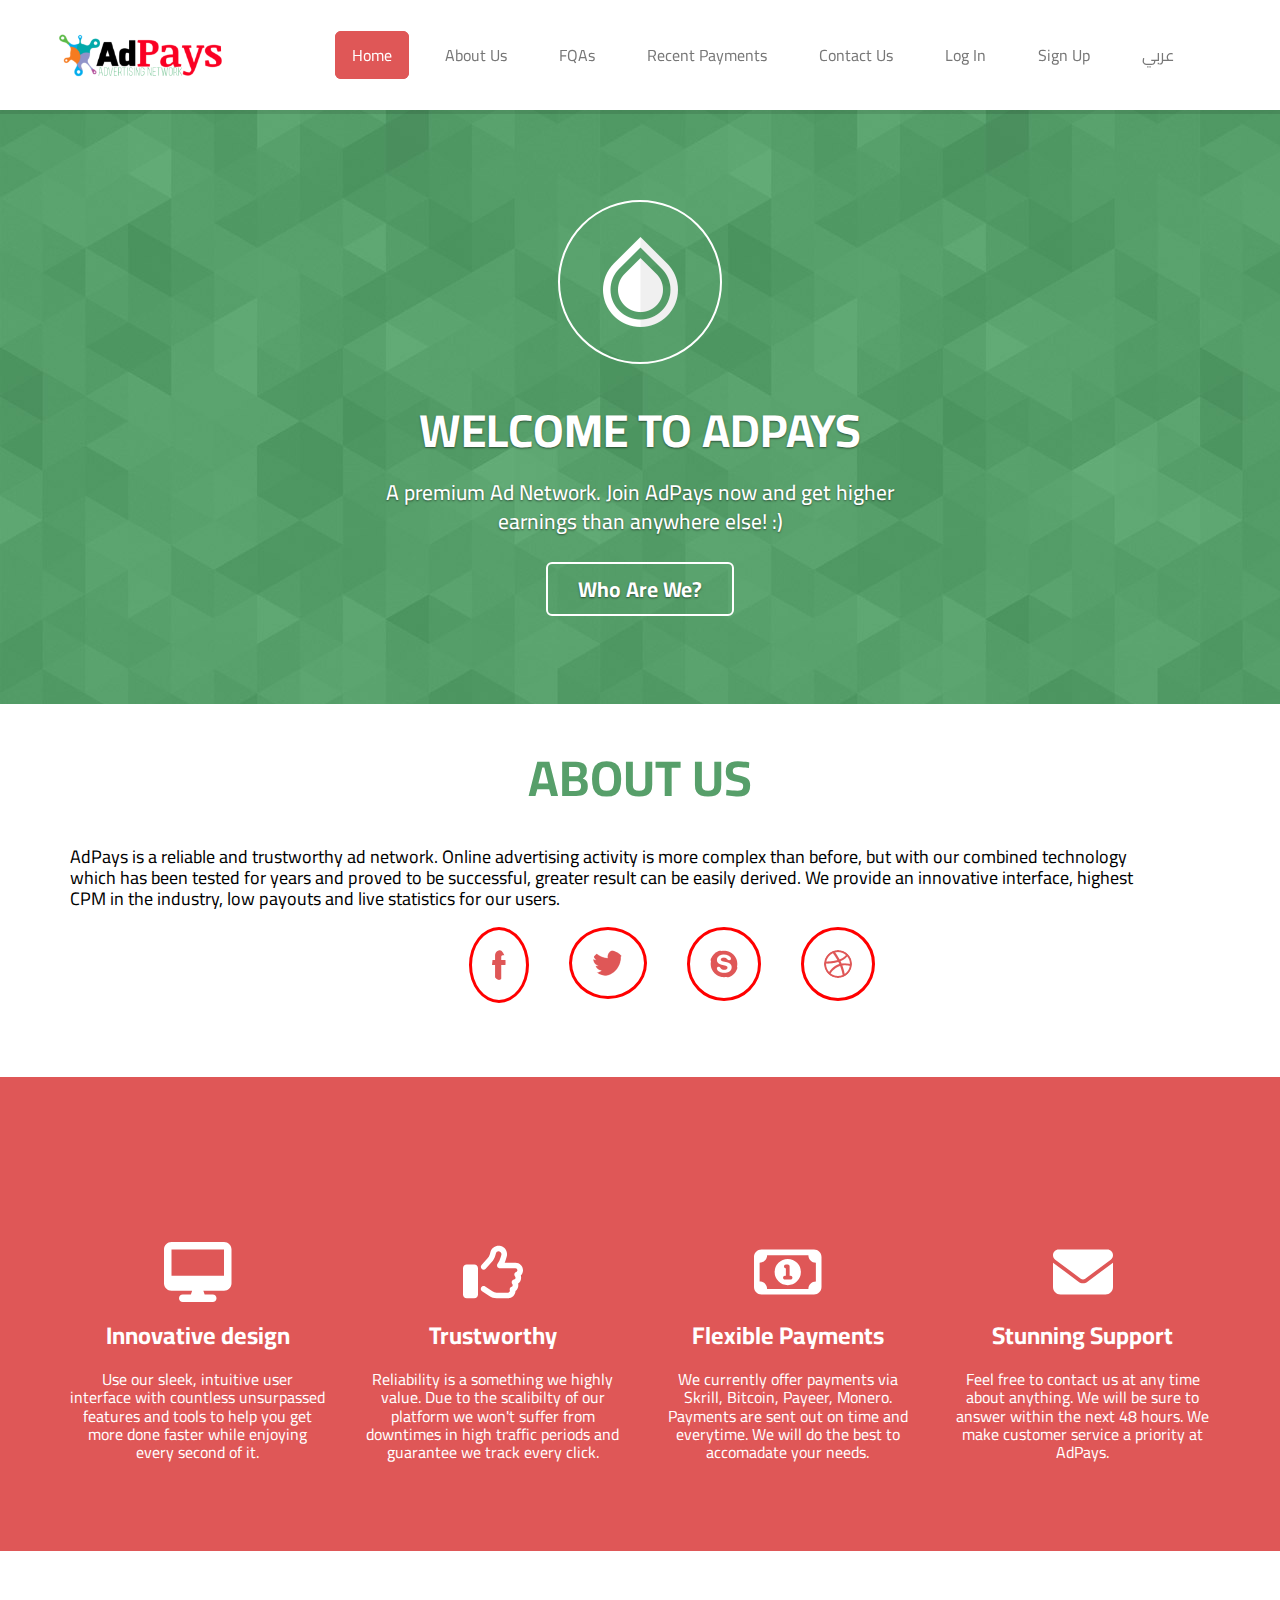
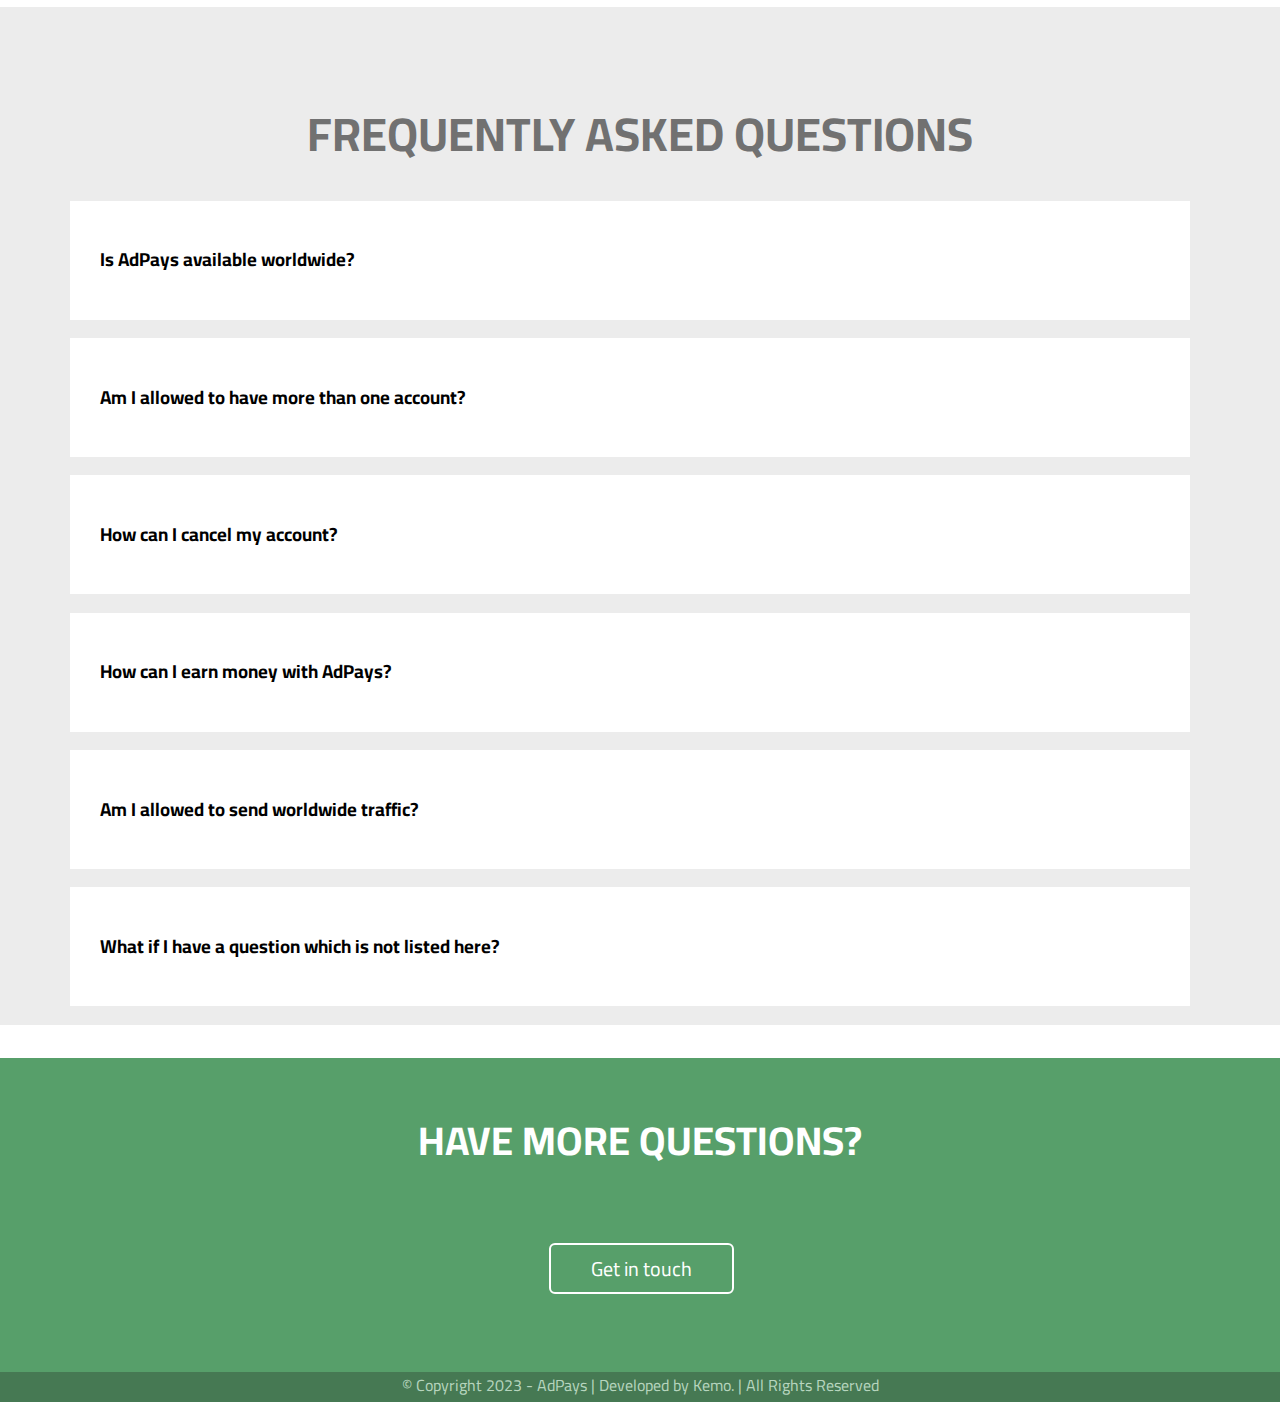
<file: index.html>
<body
  oncontextmenu="return false"
  onkeydown="return false"
  onmousedown="return false"
>
  <script>
    <!-- code by https://www.html-code-generator.com -->
    document.write(
      unescape(
        "%3C%21DOCTYPE%20html%3E%0A%3Chtml%20lang%3D%22en%22%3E%0A%20%20%3Chead%3E%0A%20%20%20%20%3Cmeta%20charset%3D%22UTF-8%22%20/%3E%0A%20%20%20%20%3Cmeta%20name%3D%22viewport%22%20content%3D%22width%3Ddevice-width%2C%20initial-scale%3D1.0%22%20/%3E%0A%20%20%20%20%3Ctitle%3EAdPays%20-%20Ad%20Network%3C/title%3E%0A%20%20%20%20%3C%21--%20Css%20File%20--%3E%0A%20%20%20%20%3Clink%20rel%3D%22stylesheet%22%20href%3D%22css/style.css%22%20/%3E%0A%20%20%20%20%3C%21--%20Font%20awsome%20css%20file%20--%3E%0A%20%20%20%20%3Clink%20rel%3D%22stylesheet%22%20href%3D%22css/all.min.css%22%20/%3E%0A%20%20%20%20%3C%21--%20Normalize%20file%20--%3E%0A%20%20%20%20%3Clink%20rel%3D%22stylesheet%22%20href%3D%22css/normalize.css%22%20/%3E%0A%20%20%20%20%3C%21--%20Website%20Icon%20--%3E%0A%20%20%20%20%3Clink%20href%3D%22imgs/icon.png%22%20rel%3D%22icon%22%20type%3D%22image/x-icon%22%20/%3E%0A%20%20%20%20%3C%21--%20Google%20Fonts%20--%3E%0A%20%20%20%20%3Clink%20rel%3D%22preconnect%22%20href%3D%22https%3A//fonts.googleapis.com%22%20/%3E%0A%20%20%20%20%3Clink%20rel%3D%22preconnect%22%20href%3D%22https%3A//fonts.gstatic.com%22%20crossorigin%20/%3E%0A%20%20%20%20%3Clink%0A%20%20%20%20%20%20href%3D%22https%3A//fonts.googleapis.com/css2%3Ffamily%3DCairo%3Awght@300%3B500%3B700%26display%3Dswap%22%0A%20%20%20%20%20%20rel%3D%22stylesheet%22%0A%20%20%20%20/%3E%0A%20%20%3C/head%3E%0A%20%20%3Cbody%3E%0A%20%20%20%20%3C%21--%20Start%20Header%20--%3E%0A%20%20%20%20%3Cdiv%20class%3D%22header%22%3E%0A%20%20%20%20%20%20%3Cdiv%20class%3D%22container%22%3E%0A%20%20%20%20%20%20%20%20%3Cdiv%20class%3D%22logo%22%3E%0A%20%20%20%20%20%20%20%20%20%20%3Ca%20href%3D%22%22%3E%0A%20%20%20%20%20%20%20%20%20%20%20%20%3Cimg%20src%3D%22imgs/logo.png%22%20height%3D%2250%22%20alt%3D%22logo%22%20/%3E%0A%20%20%20%20%20%20%20%20%20%20%3C/a%3E%0A%20%20%20%20%20%20%20%20%3C/div%3E%0A%20%20%20%20%20%20%20%20%3Cdiv%20class%3D%22navbar%22%3E%0A%20%20%20%20%20%20%20%20%20%20%3Cspan%20class%3D%22icon%22%3E%0A%20%20%20%20%20%20%20%20%20%20%20%20%3Cspan%3E%3C/span%3E%0A%20%20%20%20%20%20%20%20%20%20%20%20%3Cspan%3E%3C/span%3E%0A%20%20%20%20%20%20%20%20%20%20%20%20%3Cspan%3E%3C/span%3E%0A%20%20%20%20%20%20%20%20%20%20%3C/span%3E%0A%20%20%20%20%20%20%20%20%20%20%3Cul%3E%0A%20%20%20%20%20%20%20%20%20%20%20%20%3Cdiv%20class%3D%22active%22%3E%0A%20%20%20%20%20%20%20%20%20%20%20%20%20%20%3Cli%3E%3Ca%20href%3D%22%23%22%3EHome%3C/a%3E%3C/li%3E%0A%20%20%20%20%20%20%20%20%20%20%20%20%3C/div%3E%0A%20%20%20%20%20%20%20%20%20%20%20%20%3Cli%3E%3Ca%20href%3D%22%23aboutUs%22%3EAbout%20Us%3C/a%3E%3C/li%3E%0A%20%20%20%20%20%20%20%20%20%20%20%20%3Cli%3E%3Ca%20href%3D%22%23fqas%22%3EFQAs%3C/a%3E%3C/li%3E%0A%20%20%20%20%20%20%20%20%20%20%20%20%3Cli%3E%3Ca%20href%3D%22%23%22%3ERecent%20Payments%3C/a%3E%3C/li%3E%0A%20%20%20%20%20%20%20%20%20%20%20%20%3Cli%3E%3Ca%20href%3D%22contactus.html%22%3EContact%20Us%3C/a%3E%3C/li%3E%0A%20%20%20%20%20%20%20%20%20%20%20%20%3Cli%3E%3Ca%20href%3D%22Login.html%22%3ELog%20In%3C/a%3E%3C/li%3E%0A%20%20%20%20%20%20%20%20%20%20%20%20%3Cli%3E%3Ca%20href%3D%22signUp.html%22%3ESign%20Up%3C/a%3E%3C/li%3E%0A%20%20%20%20%20%20%20%20%20%20%20%20%3Cli%3E%3Ca%20href%3D%22arabic.html%22%3E%u0639%u0631%u0628%u064A%3C/a%3E%3C/li%3E%0A%20%20%20%20%20%20%20%20%20%20%3C/ul%3E%0A%20%20%20%20%20%20%20%20%20%20%3Cspan%20class%3D%22bar%22%3E%0A%20%20%20%20%20%20%20%20%20%20%20%20%3Cspan%20class%3D%22f%22%3E%3C/span%3E%0A%20%20%20%20%20%20%20%20%20%20%20%20%3Cspan%20class%3D%22s%22%3E%3C/span%3E%0A%20%20%20%20%20%20%20%20%20%20%20%20%3Cspan%20class%3D%22t%22%3E%3C/span%3E%0A%20%20%20%20%20%20%20%20%20%20%3C/span%3E%0A%20%20%20%20%20%20%20%20%3C/div%3E%0A%20%20%20%20%20%20%3C/div%3E%0A%20%20%20%20%3C/div%3E%0A%20%20%20%20%3C%21--%20End%20Header%20--%3E%0A%20%20%20%20%3C%21--%20Start%20Landing%20--%3E%0A%20%20%20%20%3Cdiv%20class%3D%22landing%22%3E%0A%20%20%20%20%20%20%3Cdiv%20class%3D%22container%22%3E%0A%20%20%20%20%20%20%20%20%3Cdiv%20class%3D%22img%22%3E%0A%20%20%20%20%20%20%20%20%20%20%3Cimg%20src%3D%22imgs/main-img.png%22%20alt%3D%22%22%20/%3E%0A%20%20%20%20%20%20%20%20%3C/div%3E%0A%20%20%20%20%20%20%20%20%3Cdiv%20class%3D%22content%22%3E%0A%20%20%20%20%20%20%20%20%20%20%3Ch2%3EWELCOME%20TO%20ADPAYS%3C/h2%3E%0A%20%20%20%20%20%20%20%20%20%20%3Cp%3E%0A%20%20%20%20%20%20%20%20%20%20%20%20A%20premium%20Ad%20Network.%20Join%20AdPays%20now%20and%20get%20higher%20%3Cbr%20/%3E%0A%20%20%20%20%20%20%20%20%20%20%20%20earnings%20than%20anywhere%20else%21%20%3A%29%0A%20%20%20%20%20%20%20%20%20%20%3C/p%3E%0A%20%20%20%20%20%20%20%20%20%20%3Ca%20href%3D%22%22%3EWho%20Are%20We%3F%3C/a%3E%0A%20%20%20%20%20%20%20%20%3C/div%3E%0A%20%20%20%20%20%20%3C/div%3E%0A%20%20%20%20%3C/div%3E%0A%20%20%20%20%3C%21--%20End%20Landing%20--%3E%0A%20%20%20%20%3C%21--%20Start%20About%20Us%20--%3E%0A%20%20%20%20%3Cdiv%20class%3D%22about%22%20id%3D%22aboutUs%22%3E%0A%20%20%20%20%20%20%3Cdiv%20class%3D%22container%22%3E%0A%20%20%20%20%20%20%20%20%3Cdiv%20class%3D%22content%22%3E%0A%20%20%20%20%20%20%20%20%20%20%3Ch2%3EABOUT%20US%3C/h2%3E%0A%20%20%20%20%20%20%20%20%20%20%3Cp%3E%0A%20%20%20%20%20%20%20%20%20%20%20%20AdPays%20is%20a%20reliable%20and%20trustworthy%20ad%20network.%20Online%20advertising%0A%20%20%20%20%20%20%20%20%20%20%20%20activity%20is%20more%20complex%20than%20before%2C%20but%20with%20our%20combined%0A%20%20%20%20%20%20%20%20%20%20%20%20technology%20%3Cbr%20/%3E%0A%20%20%20%20%20%20%20%20%20%20%20%20which%20has%20been%20tested%20for%20years%20and%20proved%20to%20be%20successful%2C%20greater%0A%20%20%20%20%20%20%20%20%20%20%20%20result%20can%20be%20easily%20derived.%20We%20provide%20an%20innovative%20interface%2C%0A%20%20%20%20%20%20%20%20%20%20%20%20highest%20%3Cbr%20/%3E%0A%20%20%20%20%20%20%20%20%20%20%20%20CPM%20in%20the%20industry%2C%20low%20payouts%20and%20live%20statistics%20for%20our%20users.%0A%20%20%20%20%20%20%20%20%20%20%3C/p%3E%0A%20%20%20%20%20%20%20%20%20%20%3Cdiv%20class%3D%22icons%22%3E%0A%20%20%20%20%20%20%20%20%20%20%20%20%3Cdiv%20class%3D%22icon%22%3E%0A%20%20%20%20%20%20%20%20%20%20%20%20%20%20%3Cimg%20src%3D%22imgs/f.png%22%20alt%3D%22%22%20/%3E%0A%20%20%20%20%20%20%20%20%20%20%20%20%3C/div%3E%0A%20%20%20%20%20%20%20%20%20%20%20%20%3Cdiv%20class%3D%22icon%22%3E%0A%20%20%20%20%20%20%20%20%20%20%20%20%20%20%3Cimg%20src%3D%22imgs/t.png%22%20alt%3D%22%22%20/%3E%0A%20%20%20%20%20%20%20%20%20%20%20%20%3C/div%3E%0A%20%20%20%20%20%20%20%20%20%20%20%20%3Cdiv%20class%3D%22icon%22%3E%0A%20%20%20%20%20%20%20%20%20%20%20%20%20%20%3Cimg%20src%3D%22imgs/s.png%22%20alt%3D%22%22%20/%3E%0A%20%20%20%20%20%20%20%20%20%20%20%20%3C/div%3E%0A%20%20%20%20%20%20%20%20%20%20%20%20%3Cdiv%20class%3D%22icon%22%3E%0A%20%20%20%20%20%20%20%20%20%20%20%20%20%20%3Cimg%20src%3D%22imgs/b.png%22%20alt%3D%22%22%20/%3E%0A%20%20%20%20%20%20%20%20%20%20%20%20%3C/div%3E%0A%20%20%20%20%20%20%20%20%20%20%3C/div%3E%0A%20%20%20%20%20%20%20%20%3C/div%3E%0A%20%20%20%20%20%20%3C/div%3E%0A%20%20%20%20%3C/div%3E%0A%20%20%20%20%3C%21--%20End%20About%20Us%20--%3E%0A%20%20%20%20%3Cbr%20/%3E%0A%20%20%20%20%3Cbr%20/%3E%0A%20%20%20%20%3Cbr%20/%3E%0A%20%20%20%20%3Cbr%20/%3E%0A%20%20%20%20%3C%21--%20Start%20Landing%202%20--%3E%0A%20%20%20%20%3Cdiv%20class%3D%22landing2%22%3E%0A%20%20%20%20%20%20%3Cbr%20/%3E%0A%20%20%20%20%20%20%3Cbr%20/%3E%0A%20%20%20%20%20%20%3Cbr%20/%3E%0A%20%20%20%20%20%20%3Cbr%20/%3E%0A%20%20%20%20%20%20%3Cbr%20/%3E%0A%20%20%20%20%20%20%3Cbr%20/%3E%0A%20%20%20%20%20%20%3Cbr%20/%3E%0A%20%20%20%20%20%20%3Cbr%20/%3E%0A%20%20%20%20%20%20%3Cbr%20/%3E%0A%20%20%20%20%20%20%3Cdiv%20class%3D%22container%22%3E%0A%20%20%20%20%20%20%20%20%3Cdiv%20class%3D%22box%22%3E%0A%20%20%20%20%20%20%20%20%20%20%3Cdiv%20class%3D%22icon%22%3E%0A%20%20%20%20%20%20%20%20%20%20%20%20%3Ci%20class%3D%22fa-solid%20fa-desktop%22%3E%3C/i%3E%0A%20%20%20%20%20%20%20%20%20%20%3C/div%3E%0A%20%20%20%20%20%20%20%20%20%20%3Cdiv%20class%3D%22content%22%3E%0A%20%20%20%20%20%20%20%20%20%20%20%20%3Ch2%3EInnovative%20design%3C/h2%3E%0A%20%20%20%20%20%20%20%20%20%20%20%20%3Cp%3E%0A%20%20%20%20%20%20%20%20%20%20%20%20%20%20Use%20our%20sleek%2C%20intuitive%20user%20interface%20with%20countless%20unsurpassed%0A%20%20%20%20%20%20%20%20%20%20%20%20%20%20features%20and%20tools%20to%20help%20you%20get%20more%20done%20faster%20while%20enjoying%0A%20%20%20%20%20%20%20%20%20%20%20%20%20%20every%20second%20of%20it.%0A%20%20%20%20%20%20%20%20%20%20%20%20%3C/p%3E%0A%20%20%20%20%20%20%20%20%20%20%3C/div%3E%0A%20%20%20%20%20%20%20%20%3C/div%3E%0A%20%20%20%20%20%20%20%20%3Cdiv%20class%3D%22box%22%3E%0A%20%20%20%20%20%20%20%20%20%20%3Cdiv%20class%3D%22icon%22%3E%0A%20%20%20%20%20%20%20%20%20%20%20%20%3Ci%20class%3D%22fa-regular%20fa-thumbs-up%22%3E%3C/i%3E%0A%20%20%20%20%20%20%20%20%20%20%3C/div%3E%0A%20%20%20%20%20%20%20%20%20%20%3Cdiv%20class%3D%22content%22%3E%0A%20%20%20%20%20%20%20%20%20%20%20%20%3Ch2%3ETrustworthy%3C/h2%3E%0A%20%20%20%20%20%20%20%20%20%20%20%20%3Cp%3E%0A%20%20%20%20%20%20%20%20%20%20%20%20%20%20Reliability%20is%20a%20something%20we%20highly%20value.%20Due%20to%20the%20scalibilty%0A%20%20%20%20%20%20%20%20%20%20%20%20%20%20of%20our%20platform%20we%20won%27t%20suffer%20from%20downtimes%20in%20high%20traffic%0A%20%20%20%20%20%20%20%20%20%20%20%20%20%20periods%20and%20guarantee%20we%20track%20every%20click.%0A%20%20%20%20%20%20%20%20%20%20%20%20%3C/p%3E%0A%20%20%20%20%20%20%20%20%20%20%3C/div%3E%0A%20%20%20%20%20%20%20%20%3C/div%3E%0A%20%20%20%20%20%20%20%20%3Cdiv%20class%3D%22box%22%3E%0A%20%20%20%20%20%20%20%20%20%20%3Cdiv%20class%3D%22icon%22%3E%0A%20%20%20%20%20%20%20%20%20%20%20%20%3Ci%20class%3D%22fa-regular%20fa-money-bill-1%22%3E%3C/i%3E%0A%20%20%20%20%20%20%20%20%20%20%3C/div%3E%0A%20%20%20%20%20%20%20%20%20%20%3Cdiv%20class%3D%22content%22%3E%0A%20%20%20%20%20%20%20%20%20%20%20%20%3Ch2%3EFlexible%20Payments%3C/h2%3E%0A%20%20%20%20%20%20%20%20%20%20%20%20%3Cp%3E%0A%20%20%20%20%20%20%20%20%20%20%20%20%20%20We%20currently%20offer%20payments%20via%20Skrill%2C%20Bitcoin%2C%20Payeer%2C%20Monero.%0A%20%20%20%20%20%20%20%20%20%20%20%20%20%20Payments%20are%20sent%20out%20on%20time%20and%20everytime.%20We%20will%20do%20the%20best%0A%20%20%20%20%20%20%20%20%20%20%20%20%20%20to%20accomadate%20your%20needs.%0A%20%20%20%20%20%20%20%20%20%20%20%20%3C/p%3E%0A%20%20%20%20%20%20%20%20%20%20%3C/div%3E%0A%20%20%20%20%20%20%20%20%3C/div%3E%0A%20%20%20%20%20%20%20%20%3Cdiv%20class%3D%22box%22%3E%0A%20%20%20%20%20%20%20%20%20%20%3Cdiv%20class%3D%22icon%22%3E%0A%20%20%20%20%20%20%20%20%20%20%20%20%3Ci%20class%3D%22fa-solid%20fa-envelope%22%3E%3C/i%3E%0A%20%20%20%20%20%20%20%20%20%20%3C/div%3E%0A%20%20%20%20%20%20%20%20%20%20%3Cdiv%20class%3D%22content%22%3E%0A%20%20%20%20%20%20%20%20%20%20%20%20%3Ch2%3EStunning%20Support%3C/h2%3E%0A%20%20%20%20%20%20%20%20%20%20%20%20%3Cp%3E%0A%20%20%20%20%20%20%20%20%20%20%20%20%20%20Feel%20free%20to%20contact%20us%20at%20any%20time%20about%20anything.%20We%20will%20be%0A%20%20%20%20%20%20%20%20%20%20%20%20%20%20sure%20to%20answer%20within%20the%20next%2048%20hours.%20We%20make%20customer%20service%0A%20%20%20%20%20%20%20%20%20%20%20%20%20%20a%20priority%20at%20AdPays.%0A%20%20%20%20%20%20%20%20%20%20%20%20%3C/p%3E%0A%20%20%20%20%20%20%20%20%20%20%3C/div%3E%0A%20%20%20%20%20%20%20%20%3C/div%3E%0A%20%20%20%20%20%20%3C/div%3E%0A%20%20%20%20%20%20%3Cbr%20/%3E%0A%20%20%20%20%20%20%3Cbr%20/%3E%0A%20%20%20%20%20%20%3Cbr%20/%3E%0A%20%20%20%20%20%20%3Cbr%20/%3E%0A%20%20%20%20%3C/div%3E%0A%20%20%20%20%3C%21--%20End%20Landing%202%20--%3E%0A%20%20%20%20%3Cbr%20/%3E%0A%20%20%20%20%3Cbr%20/%3E%0A%20%20%20%20%3Cbr%20/%3E%0A%20%20%20%20%3C%21--%20Start%20FAQS%20--%3E%0A%20%20%20%20%3Cdiv%20class%3D%22faqs%22%20id%3D%22fqas%22%3E%0A%20%20%20%20%20%20%3Cdiv%20class%3D%22container%22%3E%0A%20%20%20%20%20%20%20%20%3Ch2%3EFREQUENTLY%20ASKED%20QUESTIONS%3C/h2%3E%0A%20%20%20%20%20%20%20%20%3Cdiv%20class%3D%22big%22%3E%0A%20%20%20%20%20%20%20%20%20%20%3Cdiv%20class%3D%22thing%22%3E%0A%20%20%20%20%20%20%20%20%20%20%20%20%3Ch3%3E%0A%20%20%20%20%20%20%20%20%20%20%20%20%20%20Is%20AdPays%20available%20worldwide%3F%20%3Cbr%20/%3E%0A%20%20%20%20%20%20%20%20%20%20%20%20%20%20%3Cp%3EYes%2C%20we%20welcome%20members%20from%20all%20countries.%3C/p%3E%0A%20%20%20%20%20%20%20%20%20%20%20%20%3C/h3%3E%0A%20%20%20%20%20%20%20%20%20%20%3C/div%3E%0A%20%20%20%20%20%20%20%20%20%20%3Cbr%20/%3E%0A%20%20%20%20%20%20%20%20%20%20%3Cdiv%20class%3D%22thing%22%3E%0A%20%20%20%20%20%20%20%20%20%20%20%20%3Ch3%3E%0A%20%20%20%20%20%20%20%20%20%20%20%20%20%20Am%20I%20allowed%20to%20have%20more%20than%20one%20account%3F%0A%20%20%20%20%20%20%20%20%20%20%20%20%20%20%3Cbr%20/%3E%0A%20%20%20%20%20%20%20%20%20%20%20%20%20%20%3Cp%3E%0A%20%20%20%20%20%20%20%20%20%20%20%20%20%20%20%20We%20allow%20one%20account%20per%20individual.%20Creating%20multiple%20account%0A%20%20%20%20%20%20%20%20%20%20%20%20%20%20%20%20can%20result%20in%20the%20termination%20of%20your%20account%2C%20without%20any%0A%20%20%20%20%20%20%20%20%20%20%20%20%20%20%20%20payment.%0A%20%20%20%20%20%20%20%20%20%20%20%20%20%20%3C/p%3E%0A%20%20%20%20%20%20%20%20%20%20%20%20%3C/h3%3E%0A%20%20%20%20%20%20%20%20%20%20%3C/div%3E%0A%20%20%20%20%20%20%20%20%20%20%3Cbr%20/%3E%0A%20%20%20%20%20%20%20%20%20%20%3Cdiv%20class%3D%22thing%22%3E%0A%20%20%20%20%20%20%20%20%20%20%20%20%3Ch3%3E%0A%20%20%20%20%20%20%20%20%20%20%20%20%20%20How%20can%20I%20cancel%20my%20account%3F%0A%20%20%20%20%20%20%20%20%20%20%20%20%20%20%3Cbr%20/%3E%0A%20%20%20%20%20%20%20%20%20%20%20%20%20%20%3Cp%3EPlease%20contact%20us%2C%20if%20you%20wish%20to%20cancel%20your%20account.%3C/p%3E%0A%20%20%20%20%20%20%20%20%20%20%20%20%3C/h3%3E%0A%20%20%20%20%20%20%20%20%20%20%3C/div%3E%0A%20%20%20%20%20%20%20%20%20%20%3Cbr%20/%3E%0A%20%20%20%20%20%20%20%20%20%20%3Cdiv%20class%3D%22thing%22%3E%0A%20%20%20%20%20%20%20%20%20%20%20%20%3Ch3%3E%0A%20%20%20%20%20%20%20%20%20%20%20%20%20%20How%20can%20I%20earn%20money%20with%20AdPays%3F%0A%20%20%20%20%20%20%20%20%20%20%20%20%20%20%3Cbr%20/%3E%0A%20%20%20%20%20%20%20%20%20%20%20%20%20%20%3Cp%3E%0A%20%20%20%20%20%20%20%20%20%20%20%20%20%20%20%20You%27ll%20get%20paid%20for%20promoting%20our%20ads%20on%20your%20websites.%20Also%20you%0A%20%20%20%20%20%20%20%20%20%20%20%20%20%20%20%20can%20earn%20from%20your%20referrals.%0A%20%20%20%20%20%20%20%20%20%20%20%20%20%20%3C/p%3E%0A%20%20%20%20%20%20%20%20%20%20%20%20%3C/h3%3E%0A%20%20%20%20%20%20%20%20%20%20%3C/div%3E%0A%20%20%20%20%20%20%20%20%20%20%3Cbr%20/%3E%0A%20%20%20%20%20%20%20%20%20%20%3Cdiv%20class%3D%22thing%22%3E%0A%20%20%20%20%20%20%20%20%20%20%20%20%3Ch3%3E%0A%20%20%20%20%20%20%20%20%20%20%20%20%20%20Am%20I%20allowed%20to%20send%20worldwide%20traffic%3F%0A%20%20%20%20%20%20%20%20%20%20%20%20%20%20%3Cbr%20/%3E%0A%20%20%20%20%20%20%20%20%20%20%20%20%20%20%3Cp%3E%0A%20%20%20%20%20%20%20%20%20%20%20%20%20%20%20%20Yes%2C%20feel%20free%20to%20send%20worldwide%20traffic.%20We%20have%20the%20market%0A%20%20%20%20%20%20%20%20%20%20%20%20%20%20%20%20standard%20tier%20rate%20system%2C%20with%20high%20CPM.%0A%20%20%20%20%20%20%20%20%20%20%20%20%20%20%3C/p%3E%0A%20%20%20%20%20%20%20%20%20%20%20%20%3C/h3%3E%0A%20%20%20%20%20%20%20%20%20%20%3C/div%3E%0A%20%20%20%20%20%20%20%20%20%20%3Cbr%20/%3E%0A%20%20%20%20%20%20%20%20%20%20%3Cdiv%20class%3D%22thing%22%3E%0A%20%20%20%20%20%20%20%20%20%20%20%20%3Ch3%3E%0A%20%20%20%20%20%20%20%20%20%20%20%20%20%20What%20if%20I%20have%20a%20question%20which%20is%20not%20listed%20here%3F%0A%20%20%20%20%20%20%20%20%20%20%20%20%20%20%3Cbr%20/%3E%0A%20%20%20%20%20%20%20%20%20%20%20%20%20%20%3Cp%3E%0A%20%20%20%20%20%20%20%20%20%20%20%20%20%20%20%20Feel%20free%20to%20contact%20us%20at%20any%20time%20about%20anything.%20We%20will%20be%0A%20%20%20%20%20%20%20%20%20%20%20%20%20%20%20%20sure%20to%20answer%20within%20the%20next%2048%20hours.%0A%20%20%20%20%20%20%20%20%20%20%20%20%20%20%3C/p%3E%0A%20%20%20%20%20%20%20%20%20%20%20%20%3C/h3%3E%0A%20%20%20%20%20%20%20%20%20%20%3C/div%3E%0A%20%20%20%20%20%20%20%20%3C/div%3E%0A%20%20%20%20%20%20%20%20%3Cbr%20/%3E%0A%20%20%20%20%20%20%3C/div%3E%0A%20%20%20%20%3C/div%3E%0A%20%20%20%20%3C%21--%20End%20FAQS%20--%3E%0A%20%20%20%20%3C%21--%20Start%20Finally%20--%3E%0A%20%20%20%20%3Cdiv%20class%3D%22finally%22%3E%0A%20%20%20%20%20%20%3Cdiv%20class%3D%22container%22%3E%0A%20%20%20%20%20%20%20%20%3Ch2%3EHAVE%20MORE%20QUESTIONS%3F%3C/h2%3E%0A%20%20%20%20%20%20%20%20%3Ca%20href%3D%22%22%3EGet%20in%20touch%3C/a%3E%0A%20%20%20%20%20%20%20%20%3Cbr%20/%3E%0A%20%20%20%20%20%20%20%20%3Cbr%20/%3E%0A%20%20%20%20%20%20%20%20%3Cbr%20/%3E%0A%20%20%20%20%20%20%20%20%3Cbr%20/%3E%0A%20%20%20%20%20%20%20%20%3Cbr%20/%3E%0A%20%20%20%20%20%20%20%20%3Cbr%20/%3E%0A%20%20%20%20%20%20%3C/div%3E%0A%20%20%20%20%3C/div%3E%0A%20%20%20%20%3C%21--%20End%20Finally%20--%3E%0A%20%20%20%20%3C%21--%20Start%20Footer%20--%3E%0A%20%20%20%20%3Cdiv%20class%3D%22footer%22%3E%0A%20%20%20%20%20%20%3Cdiv%20class%3D%22container%22%3E%0A%20%20%20%20%20%20%20%20%3Cp%3E%0A%20%20%20%20%20%20%20%20%20%20%A9%20Copyright%202023%20-%20AdPays%20%7C%20Developed%20by%20Kemo.%20%7C%20All%20Rights%20Reserved%0A%20%20%20%20%20%20%20%20%3C/p%3E%0A%20%20%20%20%20%20%3C/div%3E%0A%20%20%20%20%3C/div%3E%0A%20%20%20%20%3C%21--%20End%20Footer%20--%3E%0A%20%20%20%20%3C%21--%20Font%20Awsome%20js%20file%20--%3E%0A%20%20%20%20%3Cscript%20src%3D%22js/all.min.js%22%3E%3C/script%3E%0A%20%20%3C/body%3E%0A%3C/html%3E%0A"
      )
    );
  </script>
</body>
</file>
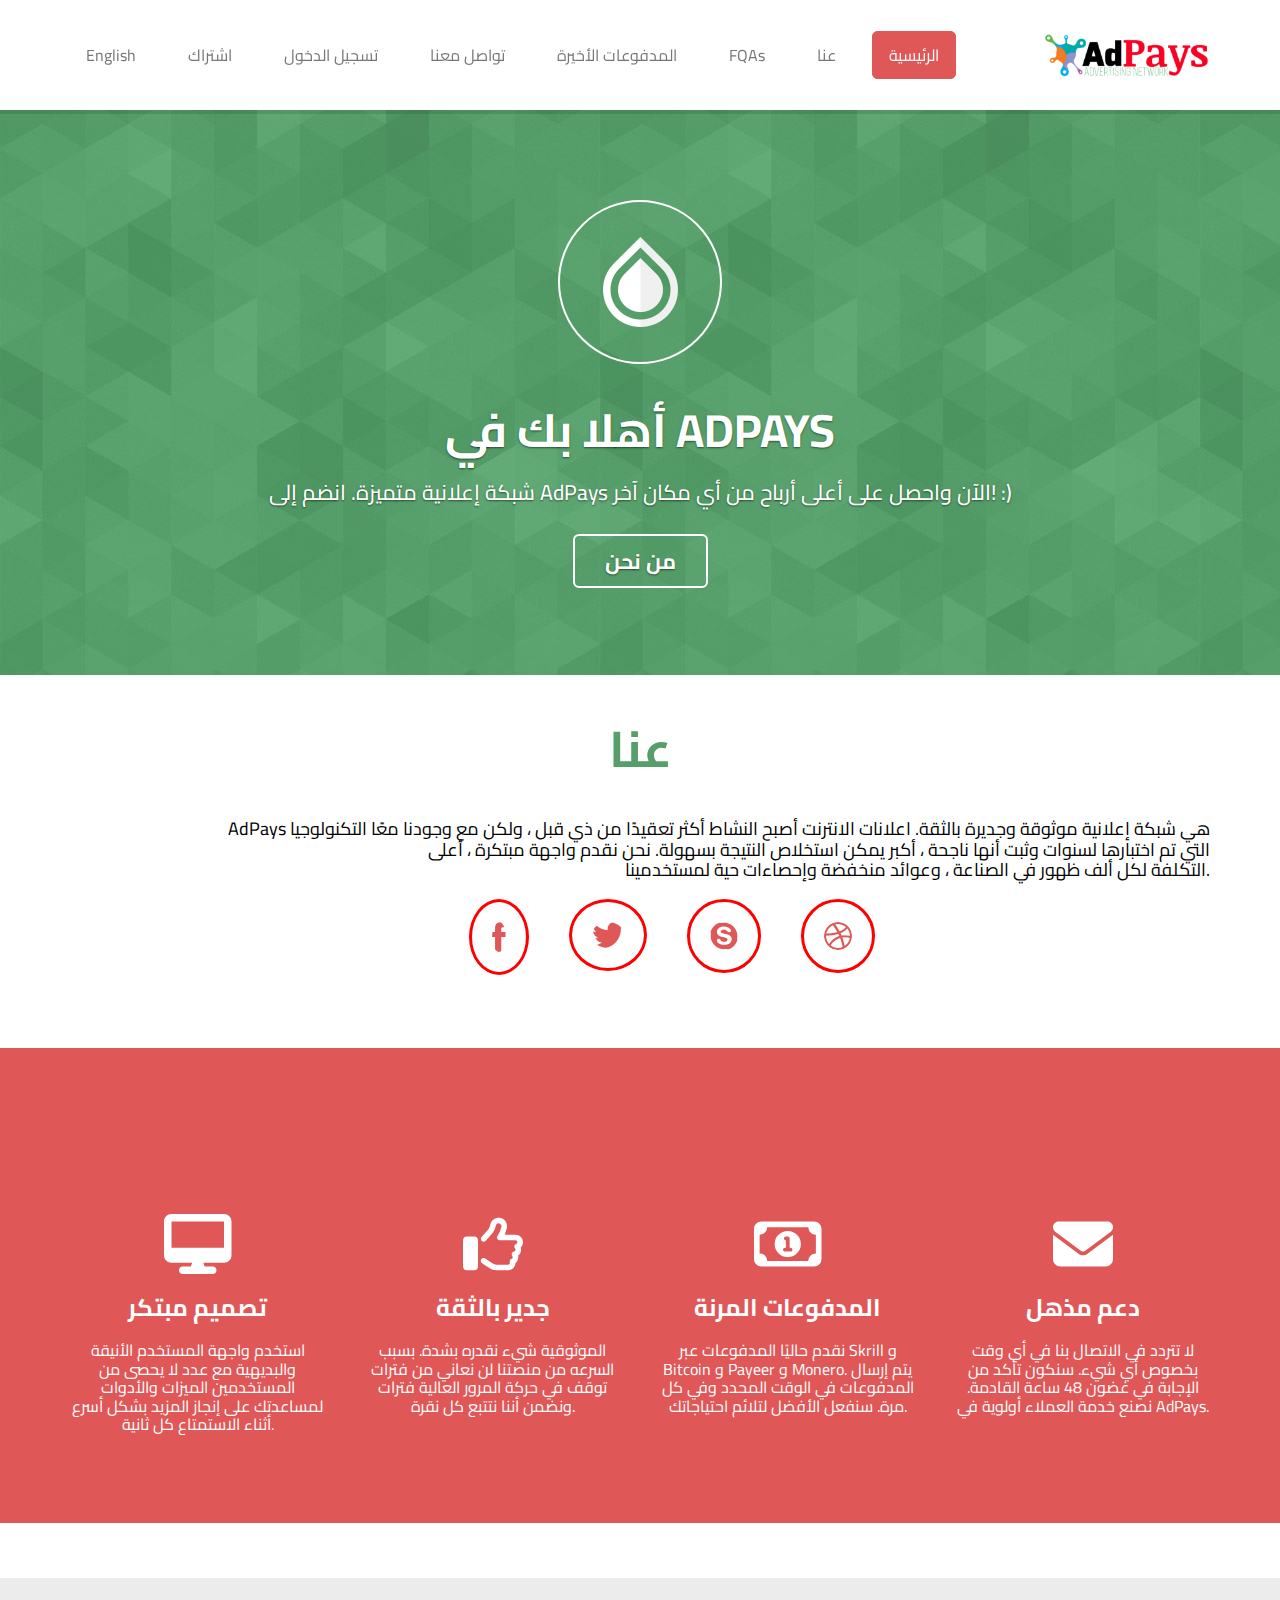
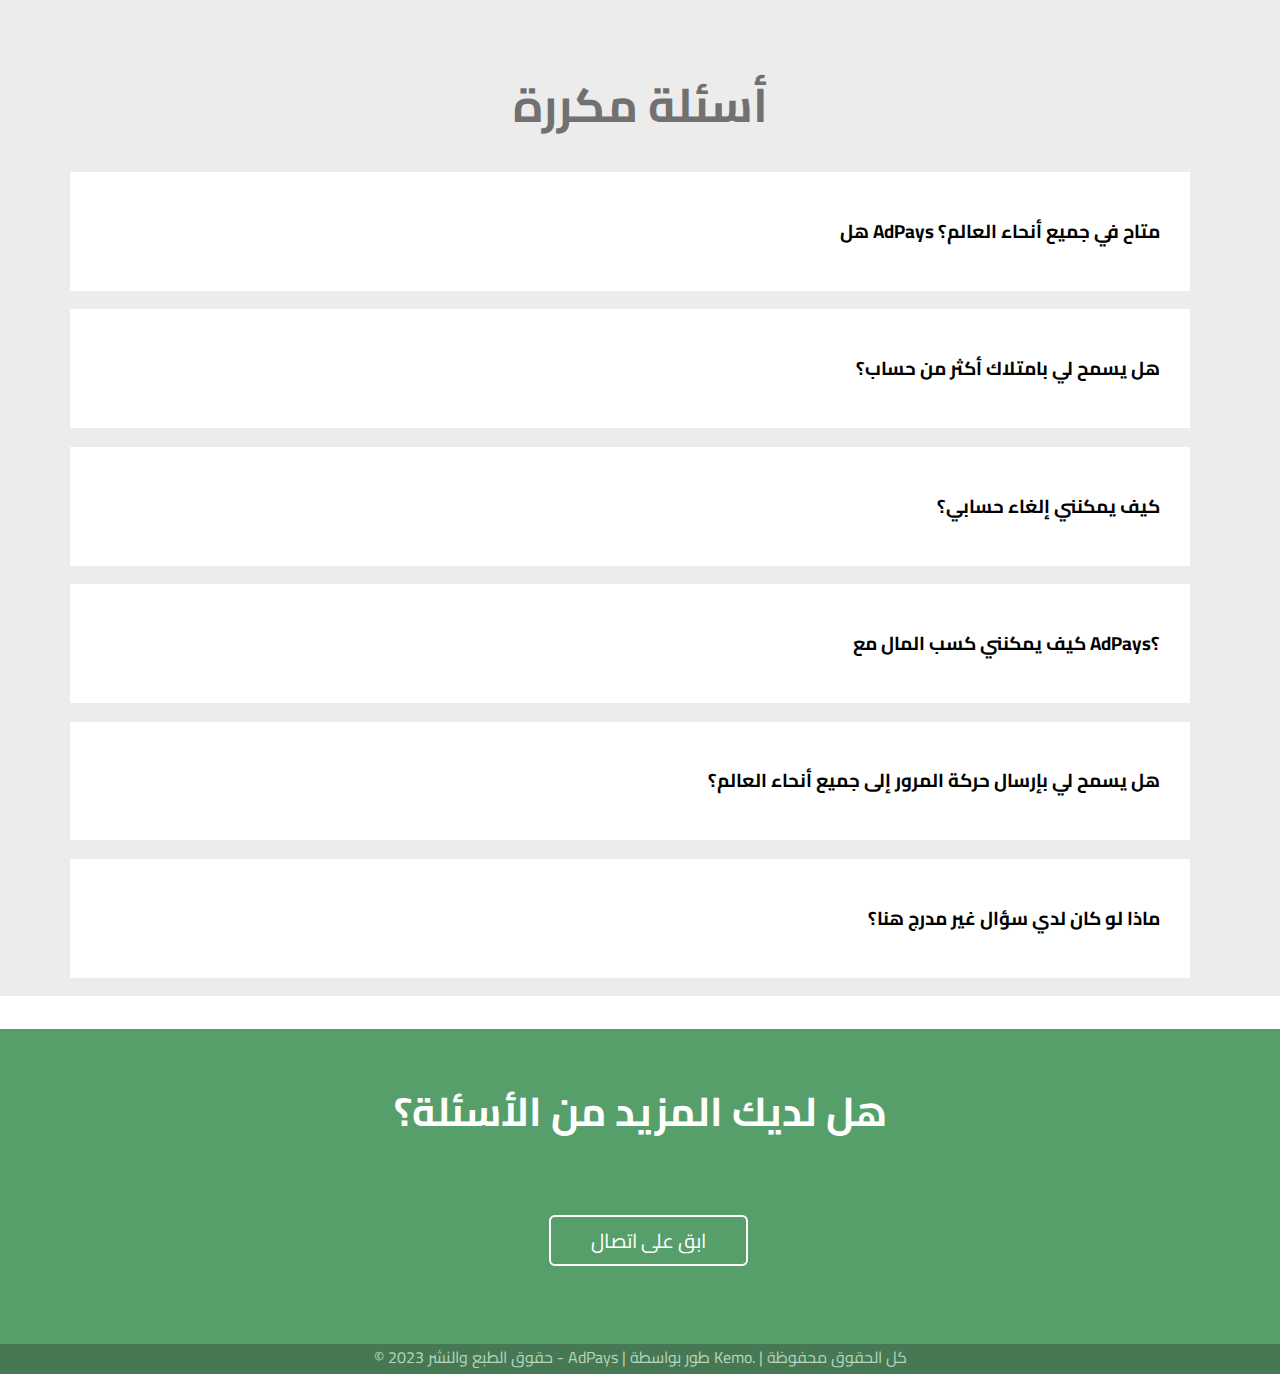
<file: arabic.html>
<body
  oncontextmenu="return false"
  onkeydown="return false"
  onmousedown="return false"
>
  <script>
    <!-- code by https://www.html-code-generator.com -->
    document.write(
      unescape(
        "%3C%21DOCTYPE%20html%3E%0A%3Chtml%20lang%3D%22en%22%3E%0A%20%20%3Chead%3E%0A%20%20%20%20%3Cmeta%20charset%3D%22UTF-8%22%20/%3E%0A%20%20%20%20%3Cmeta%20name%3D%22viewport%22%20content%3D%22width%3Ddevice-width%2C%20initial-scale%3D1.0%22%20/%3E%0A%20%20%20%20%3Ctitle%3EAdPays%20-%20Ad%20Network%3C/title%3E%0A%20%20%20%20%3C%21--%20Css%20File%20--%3E%0A%20%20%20%20%3Clink%20rel%3D%22stylesheet%22%20href%3D%22css/arabic.css%22%20/%3E%0A%20%20%20%20%3C%21--%20Font%20awsome%20css%20file%20--%3E%0A%20%20%20%20%3Clink%20rel%3D%22stylesheet%22%20href%3D%22css/all.min.css%22%20/%3E%0A%20%20%20%20%3C%21--%20Normalize%20file%20--%3E%0A%20%20%20%20%3Clink%20rel%3D%22stylesheet%22%20href%3D%22css/normalize.css%22%20/%3E%0A%20%20%20%20%3C%21--%20Website%20Icon%20--%3E%0A%20%20%20%20%3Clink%20href%3D%22imgs/icon.png%22%20rel%3D%22icon%22%20type%3D%22image/x-icon%22%20/%3E%0A%20%20%20%20%3C%21--%20Google%20Fonts%20--%3E%0A%20%20%20%20%3Clink%20rel%3D%22preconnect%22%20href%3D%22https%3A//fonts.googleapis.com%22%20/%3E%0A%20%20%20%20%3Clink%20rel%3D%22preconnect%22%20href%3D%22https%3A//fonts.gstatic.com%22%20crossorigin%20/%3E%0A%20%20%20%20%3Clink%0A%20%20%20%20%20%20href%3D%22https%3A//fonts.googleapis.com/css2%3Ffamily%3DCairo%3Awght@300%3B500%3B700%26display%3Dswap%22%0A%20%20%20%20%20%20rel%3D%22stylesheet%22%0A%20%20%20%20/%3E%0A%20%20%3C/head%3E%0A%20%20%3Cbody%3E%0A%20%20%20%20%3C%21--%20Start%20Header%20--%3E%0A%20%20%20%20%3Cdiv%20class%3D%22header%22%3E%0A%20%20%20%20%20%20%3Cdiv%20class%3D%22container%22%3E%0A%20%20%20%20%20%20%20%20%3Cdiv%20class%3D%22logo%22%3E%0A%20%20%20%20%20%20%20%20%20%20%3Ca%20href%3D%22%22%3E%0A%20%20%20%20%20%20%20%20%20%20%20%20%3Cimg%20src%3D%22imgs/logo.png%22%20height%3D%2250%22%20alt%3D%22logo%22%20/%3E%0A%20%20%20%20%20%20%20%20%20%20%3C/a%3E%0A%20%20%20%20%20%20%20%20%3C/div%3E%0A%20%20%20%20%20%20%20%20%3Cdiv%20class%3D%22navbar%22%3E%0A%20%20%20%20%20%20%20%20%20%20%3Cspan%20class%3D%22icon%22%3E%0A%20%20%20%20%20%20%20%20%20%20%20%20%3Cspan%3E%3C/span%3E%0A%20%20%20%20%20%20%20%20%20%20%20%20%3Cspan%3E%3C/span%3E%0A%20%20%20%20%20%20%20%20%20%20%20%20%3Cspan%3E%3C/span%3E%0A%20%20%20%20%20%20%20%20%20%20%3C/span%3E%0A%20%20%20%20%20%20%20%20%20%20%3Cul%3E%0A%20%20%20%20%20%20%20%20%20%20%20%20%3Cdiv%20class%3D%22active%22%3E%0A%20%20%20%20%20%20%20%20%20%20%20%20%20%20%3Cli%3E%3Ca%20href%3D%22%23%22%3E%u0627%u0644%u0631%u0626%u064A%u0633%u064A%u0629%3C/a%3E%3C/li%3E%0A%20%20%20%20%20%20%20%20%20%20%20%20%3C/div%3E%0A%20%20%20%20%20%20%20%20%20%20%20%20%3Cli%3E%3Ca%20href%3D%22%23aboutUs%22%3E%u0639%u0646%u0627%3C/a%3E%3C/li%3E%0A%20%20%20%20%20%20%20%20%20%20%20%20%3Cli%3E%3Ca%20href%3D%22%23fqas%22%3EFQAs%3C/a%3E%3C/li%3E%0A%20%20%20%20%20%20%20%20%20%20%20%20%3Cli%3E%3Ca%20href%3D%22%23%22%3E%u0627%u0644%u0645%u062F%u0641%u0648%u0639%u0627%u062A%20%u0627%u0644%u0623%u062E%u064A%u0631%u0629%3C/a%3E%3C/li%3E%0A%20%20%20%20%20%20%20%20%20%20%20%20%3Cli%3E%3Ca%20href%3D%22contactus%20Arabic.html%22%3E%u062A%u0648%u0627%u0635%u0644%20%u0645%u0639%u0646%u0627%3C/a%3E%3C/li%3E%0A%20%20%20%20%20%20%20%20%20%20%20%20%3Cli%3E%3Ca%20href%3D%22Login%20Arabic.html%22%3E%u062A%u0633%u062C%u064A%u0644%20%u0627%u0644%u062F%u062E%u0648%u0644%3C/a%3E%3C/li%3E%0A%20%20%20%20%20%20%20%20%20%20%20%20%3Cli%3E%3Ca%20href%3D%22signUp%20Arabic.html%22%3E%u0627%u0634%u062A%u0631%u0627%u0643%3C/a%3E%3C/li%3E%0A%20%20%20%20%20%20%20%20%20%20%20%20%3Cli%3E%3Ca%20href%3D%22index.html%22%3EEnglish%3C/a%3E%3C/li%3E%0A%20%20%20%20%20%20%20%20%20%20%3C/ul%3E%0A%20%20%20%20%20%20%20%20%20%20%3Cspan%20class%3D%22bar%22%3E%0A%20%20%20%20%20%20%20%20%20%20%20%20%3Cspan%20class%3D%22f%22%3E%3C/span%3E%0A%20%20%20%20%20%20%20%20%20%20%20%20%3Cspan%20class%3D%22s%22%3E%3C/span%3E%0A%20%20%20%20%20%20%20%20%20%20%20%20%3Cspan%20class%3D%22t%22%3E%3C/span%3E%0A%20%20%20%20%20%20%20%20%20%20%3C/span%3E%0A%20%20%20%20%20%20%20%20%3C/div%3E%0A%20%20%20%20%20%20%3C/div%3E%0A%20%20%20%20%3C/div%3E%0A%20%20%20%20%3C%21--%20End%20Header%20--%3E%0A%20%20%20%20%3C%21--%20Start%20Landing%20--%3E%0A%20%20%20%20%3Cdiv%20class%3D%22landing%22%3E%0A%20%20%20%20%20%20%3Cdiv%20class%3D%22container%22%3E%0A%20%20%20%20%20%20%20%20%3Cdiv%20class%3D%22img%22%3E%0A%20%20%20%20%20%20%20%20%20%20%3Cimg%20src%3D%22imgs/main-img.png%22%20alt%3D%22%22%20/%3E%0A%20%20%20%20%20%20%20%20%3C/div%3E%0A%20%20%20%20%20%20%20%20%3Cdiv%20class%3D%22content%22%3E%0A%20%20%20%20%20%20%20%20%20%20%3Ch2%3E%u0623%u0647%u0644%u0627%20%u0628%u0643%20%u0641%u064A%20ADPAYS%3C/h2%3E%0A%20%20%20%20%20%20%20%20%20%20%3Cp%3E%0A%20%20%20%20%20%20%20%20%20%20%20%20%u0634%u0628%u0643%u0629%20%u0625%u0639%u0644%u0627%u0646%u064A%u0629%20%u0645%u062A%u0645%u064A%u0632%u0629.%20%u0627%u0646%u0636%u0645%20%u0625%u0644%u0649%20AdPays%20%u0627%u0644%u0622%u0646%20%u0648%u0627%u062D%u0635%u0644%20%u0639%u0644%u0649%20%u0623%u0639%u0644%u0649%20%u0623%u0631%u0628%u0627%u062D%20%u0645%u0646%20%u0623%u064A%0A%20%20%20%20%20%20%20%20%20%20%20%20%u0645%u0643%u0627%u0646%20%u0622%u062E%u0631%21%20%3A%29%0A%20%20%20%20%20%20%20%20%20%20%3C/p%3E%0A%20%20%20%20%20%20%20%20%20%20%3Ca%20href%3D%22%23aboutUs%22%3E%u0645%u0646%20%u0646%u062D%u0646%3C/a%3E%0A%20%20%20%20%20%20%20%20%3C/div%3E%0A%20%20%20%20%20%20%3C/div%3E%0A%20%20%20%20%3C/div%3E%0A%20%20%20%20%3C%21--%20End%20Landing%20--%3E%0A%20%20%20%20%3C%21--%20Start%20About%20Us%20--%3E%0A%20%20%20%20%3Cdiv%20class%3D%22about%22%20id%3D%22aboutUs%22%3E%0A%20%20%20%20%20%20%3Cdiv%20class%3D%22container%22%3E%0A%20%20%20%20%20%20%20%20%3Cdiv%20class%3D%22content%22%3E%0A%20%20%20%20%20%20%20%20%20%20%3Ch2%3E%u0639%u0646%u0627%3C/h2%3E%0A%20%20%20%20%20%20%20%20%20%20%3Cp%3E%0A%20%20%20%20%20%20%20%20%20%20%20%20AdPays%20%u0647%u064A%20%u0634%u0628%u0643%u0629%20%u0625%u0639%u0644%u0627%u0646%u064A%u0629%20%u0645%u0648%u062B%u0648%u0642%u0629%20%u0648%u062C%u062F%u064A%u0631%u0629%20%u0628%u0627%u0644%u062B%u0642%u0629.%20%u0627%u0639%u0644%u0627%u0646%u0627%u062A%20%u0627%u0644%u0627%u0646%u062A%u0631%u0646%u062A%20%u0623%u0635%u0628%u062D%0A%20%20%20%20%20%20%20%20%20%20%20%20%u0627%u0644%u0646%u0634%u0627%u0637%20%u0623%u0643%u062B%u0631%20%u062A%u0639%u0642%u064A%u062F%u064B%u0627%20%u0645%u0646%20%u0630%u064A%20%u0642%u0628%u0644%20%u060C%20%u0648%u0644%u0643%u0646%20%u0645%u0639%20%u0648%u062C%u0648%u062F%u0646%u0627%20%u0645%u0639%u064B%u0627%20%u0627%u0644%u062A%u0643%u0646%u0648%u0644%u0648%u062C%u064A%u0627%0A%20%20%20%20%20%20%20%20%20%20%20%20%3Cbr%20/%3E%0A%20%20%20%20%20%20%20%20%20%20%20%20%u0627%u0644%u062A%u064A%20%u062A%u0645%20%u0627%u062E%u062A%u0628%u0627%u0631%u0647%u0627%20%u0644%u0633%u0646%u0648%u0627%u062A%20%u0648%u062B%u0628%u062A%20%u0623%u0646%u0647%u0627%20%u0646%u0627%u062C%u062D%u0629%20%u060C%20%u0623%u0643%u0628%u0631%20%u064A%u0645%u0643%u0646%20%u0627%u0633%u062A%u062E%u0644%u0627%u0635%20%u0627%u0644%u0646%u062A%u064A%u062C%u0629%0A%20%20%20%20%20%20%20%20%20%20%20%20%u0628%u0633%u0647%u0648%u0644%u0629.%20%u0646%u062D%u0646%20%u0646%u0642%u062F%u0645%20%u0648%u0627%u062C%u0647%u0629%20%u0645%u0628%u062A%u0643%u0631%u0629%20%u060C%20%u0623%u0639%u0644%u0649%20%3Cbr%20/%3E%0A%20%20%20%20%20%20%20%20%20%20%20%20%u0627%u0644%u062A%u0643%u0644%u0641%u0629%20%u0644%u0643%u0644%20%u0623%u0644%u0641%20%u0638%u0647%u0648%u0631%20%u0641%u064A%20%u0627%u0644%u0635%u0646%u0627%u0639%u0629%20%u060C%20%u0648%u0639%u0648%u0627%u0626%u062F%20%u0645%u0646%u062E%u0641%u0636%u0629%20%u0648%u0625%u062D%u0635%u0627%u0621%u0627%u062A%20%u062D%u064A%u0629%0A%20%20%20%20%20%20%20%20%20%20%20%20%u0644%u0645%u0633%u062A%u062E%u062F%u0645%u064A%u0646%u0627.%0A%20%20%20%20%20%20%20%20%20%20%3C/p%3E%0A%20%20%20%20%20%20%20%20%20%20%3Cdiv%20class%3D%22icons%22%3E%0A%20%20%20%20%20%20%20%20%20%20%20%20%3Cdiv%20class%3D%22icon%22%3E%0A%20%20%20%20%20%20%20%20%20%20%20%20%20%20%3Cimg%20src%3D%22imgs/f.png%22%20alt%3D%22%22%20/%3E%0A%20%20%20%20%20%20%20%20%20%20%20%20%3C/div%3E%0A%20%20%20%20%20%20%20%20%20%20%20%20%3Cdiv%20class%3D%22icon%22%3E%0A%20%20%20%20%20%20%20%20%20%20%20%20%20%20%3Cimg%20src%3D%22imgs/t.png%22%20alt%3D%22%22%20/%3E%0A%20%20%20%20%20%20%20%20%20%20%20%20%3C/div%3E%0A%20%20%20%20%20%20%20%20%20%20%20%20%3Cdiv%20class%3D%22icon%22%3E%0A%20%20%20%20%20%20%20%20%20%20%20%20%20%20%3Cimg%20src%3D%22imgs/s.png%22%20alt%3D%22%22%20/%3E%0A%20%20%20%20%20%20%20%20%20%20%20%20%3C/div%3E%0A%20%20%20%20%20%20%20%20%20%20%20%20%3Cdiv%20class%3D%22icon%22%3E%0A%20%20%20%20%20%20%20%20%20%20%20%20%20%20%3Cimg%20src%3D%22imgs/b.png%22%20alt%3D%22%22%20/%3E%0A%20%20%20%20%20%20%20%20%20%20%20%20%3C/div%3E%0A%20%20%20%20%20%20%20%20%20%20%3C/div%3E%0A%20%20%20%20%20%20%20%20%3C/div%3E%0A%20%20%20%20%20%20%3C/div%3E%0A%20%20%20%20%3C/div%3E%0A%20%20%20%20%3C%21--%20End%20About%20Us%20--%3E%0A%20%20%20%20%3Cbr%20/%3E%0A%20%20%20%20%3Cbr%20/%3E%0A%20%20%20%20%3Cbr%20/%3E%0A%20%20%20%20%3Cbr%20/%3E%0A%20%20%20%20%3C%21--%20Start%20Landing%202%20--%3E%0A%20%20%20%20%3Cdiv%20class%3D%22landing2%22%3E%0A%20%20%20%20%20%20%3Cbr%20/%3E%0A%20%20%20%20%20%20%3Cbr%20/%3E%0A%20%20%20%20%20%20%3Cbr%20/%3E%0A%20%20%20%20%20%20%3Cbr%20/%3E%0A%20%20%20%20%20%20%3Cbr%20/%3E%0A%20%20%20%20%20%20%3Cbr%20/%3E%0A%20%20%20%20%20%20%3Cbr%20/%3E%0A%20%20%20%20%20%20%3Cbr%20/%3E%0A%20%20%20%20%20%20%3Cbr%20/%3E%0A%20%20%20%20%20%20%3Cdiv%20class%3D%22container%22%3E%0A%20%20%20%20%20%20%20%20%3Cdiv%20class%3D%22box%22%3E%0A%20%20%20%20%20%20%20%20%20%20%3Cdiv%20class%3D%22icon%22%3E%0A%20%20%20%20%20%20%20%20%20%20%20%20%3Ci%20class%3D%22fa-solid%20fa-desktop%22%3E%3C/i%3E%0A%20%20%20%20%20%20%20%20%20%20%3C/div%3E%0A%20%20%20%20%20%20%20%20%20%20%3Cdiv%20class%3D%22content%22%3E%0A%20%20%20%20%20%20%20%20%20%20%20%20%3Ch2%3E%u062A%u0635%u0645%u064A%u0645%20%u0645%u0628%u062A%u0643%u0631%3C/h2%3E%0A%20%20%20%20%20%20%20%20%20%20%20%20%3Cp%3E%0A%20%20%20%20%20%20%20%20%20%20%20%20%20%20%u0627%u0633%u062A%u062E%u062F%u0645%20%u0648%u0627%u062C%u0647%u0629%20%u0627%u0644%u0645%u0633%u062A%u062E%u062F%u0645%20%u0627%u0644%u0623%u0646%u064A%u0642%u0629%20%u0648%u0627%u0644%u0628%u062F%u064A%u0647%u064A%u0629%20%u0645%u0639%20%u0639%u062F%u062F%20%u0644%u0627%20%u064A%u062D%u0635%u0649%20%u0645%u0646%0A%20%20%20%20%20%20%20%20%20%20%20%20%20%20%u0627%u0644%u0645%u0633%u062A%u062E%u062F%u0645%u064A%u0646%20%u0627%u0644%u0645%u064A%u0632%u0627%u062A%20%u0648%u0627%u0644%u0623%u062F%u0648%u0627%u062A%20%u0644%u0645%u0633%u0627%u0639%u062F%u062A%u0643%20%u0639%u0644%u0649%20%u0625%u0646%u062C%u0627%u0632%20%u0627%u0644%u0645%u0632%u064A%u062F%20%u0628%u0634%u0643%u0644%20%u0623%u0633%u0631%u0639%0A%20%20%20%20%20%20%20%20%20%20%20%20%20%20%u0623%u062B%u0646%u0627%u0621%20%u0627%u0644%u0627%u0633%u062A%u0645%u062A%u0627%u0639%20%u0643%u0644%20%u062B%u0627%u0646%u064A%u0629.%0A%20%20%20%20%20%20%20%20%20%20%20%20%3C/p%3E%0A%20%20%20%20%20%20%20%20%20%20%3C/div%3E%0A%20%20%20%20%20%20%20%20%3C/div%3E%0A%20%20%20%20%20%20%20%20%3Cdiv%20class%3D%22box%22%3E%0A%20%20%20%20%20%20%20%20%20%20%3Cdiv%20class%3D%22icon%22%3E%0A%20%20%20%20%20%20%20%20%20%20%20%20%3Ci%20class%3D%22fa-regular%20fa-thumbs-up%22%3E%3C/i%3E%0A%20%20%20%20%20%20%20%20%20%20%3C/div%3E%0A%20%20%20%20%20%20%20%20%20%20%3Cdiv%20class%3D%22content%22%3E%0A%20%20%20%20%20%20%20%20%20%20%20%20%3Ch2%3E%u062C%u062F%u064A%u0631%20%u0628%u0627%u0644%u062B%u0642%u0629%3C/h2%3E%0A%20%20%20%20%20%20%20%20%20%20%20%20%3Cp%3E%0A%20%20%20%20%20%20%20%20%20%20%20%20%20%20%u0627%u0644%u0645%u0648%u062B%u0648%u0642%u064A%u0629%20%u0634%u064A%u0621%20%u0646%u0642%u062F%u0631%u0647%20%u0628%u0634%u062F%u0629.%20%u0628%u0633%u0628%u0628%20%u0627%u0644%u0633%u0631%u0639%u0647%20%u0645%u0646%20%u0645%u0646%u0635%u062A%u0646%u0627%20%u0644%u0646%20%u0646%u0639%u0627%u0646%u064A%20%u0645%u0646%20%u0641%u062A%u0631%u0627%u062A%0A%20%20%20%20%20%20%20%20%20%20%20%20%20%20%u062A%u0648%u0642%u0641%20%u0641%u064A%20%u062D%u0631%u0643%u0629%20%u0627%u0644%u0645%u0631%u0648%u0631%20%u0627%u0644%u0639%u0627%u0644%u064A%u0629%20%u0641%u062A%u0631%u0627%u062A%20%u0648%u0646%u0636%u0645%u0646%20%u0623%u0646%u0646%u0627%20%u0646%u062A%u062A%u0628%u0639%20%u0643%u0644%20%u0646%u0642%u0631%u0629.%0A%20%20%20%20%20%20%20%20%20%20%20%20%3C/p%3E%0A%20%20%20%20%20%20%20%20%20%20%3C/div%3E%0A%20%20%20%20%20%20%20%20%3C/div%3E%0A%20%20%20%20%20%20%20%20%3Cdiv%20class%3D%22box%22%3E%0A%20%20%20%20%20%20%20%20%20%20%3Cdiv%20class%3D%22icon%22%3E%0A%20%20%20%20%20%20%20%20%20%20%20%20%3Ci%20class%3D%22fa-regular%20fa-money-bill-1%22%3E%3C/i%3E%0A%20%20%20%20%20%20%20%20%20%20%3C/div%3E%0A%20%20%20%20%20%20%20%20%20%20%3Cdiv%20class%3D%22content%22%3E%0A%20%20%20%20%20%20%20%20%20%20%20%20%3Ch2%3E%u0627%u0644%u0645%u062F%u0641%u0648%u0639%u0627%u062A%20%u0627%u0644%u0645%u0631%u0646%u0629%3C/h2%3E%0A%20%20%20%20%20%20%20%20%20%20%20%20%3Cp%3E%0A%20%20%20%20%20%20%20%20%20%20%20%20%20%20%u0646%u0642%u062F%u0645%20%u062D%u0627%u0644%u064A%u064B%u0627%20%u0627%u0644%u0645%u062F%u0641%u0648%u0639%u0627%u062A%20%u0639%u0628%u0631%20Skrill%20%u0648%20Bitcoin%20%u0648%20Payeer%20%u0648%20Monero.%20%u064A%u062A%u0645%0A%20%20%20%20%20%20%20%20%20%20%20%20%20%20%u0625%u0631%u0633%u0627%u0644%20%u0627%u0644%u0645%u062F%u0641%u0648%u0639%u0627%u062A%20%u0641%u064A%20%u0627%u0644%u0648%u0642%u062A%20%u0627%u0644%u0645%u062D%u062F%u062F%20%u0648%u0641%u064A%20%u0643%u0644%20%u0645%u0631%u0629.%20%u0633%u0646%u0641%u0639%u0644%20%u0627%u0644%u0623%u0641%u0636%u0644%20%u0644%u062A%u0644%u0627%u0626%u0645%0A%20%20%20%20%20%20%20%20%20%20%20%20%20%20%u0627%u062D%u062A%u064A%u0627%u062C%u0627%u062A%u0643.%0A%20%20%20%20%20%20%20%20%20%20%20%20%3C/p%3E%0A%20%20%20%20%20%20%20%20%20%20%3C/div%3E%0A%20%20%20%20%20%20%20%20%3C/div%3E%0A%20%20%20%20%20%20%20%20%3Cdiv%20class%3D%22box%22%3E%0A%20%20%20%20%20%20%20%20%20%20%3Cdiv%20class%3D%22icon%22%3E%0A%20%20%20%20%20%20%20%20%20%20%20%20%3Ci%20class%3D%22fa-solid%20fa-envelope%22%3E%3C/i%3E%0A%20%20%20%20%20%20%20%20%20%20%3C/div%3E%0A%20%20%20%20%20%20%20%20%20%20%3Cdiv%20class%3D%22content%22%3E%0A%20%20%20%20%20%20%20%20%20%20%20%20%3Ch2%3E%u062F%u0639%u0645%20%u0645%u0630%u0647%u0644%3C/h2%3E%0A%20%20%20%20%20%20%20%20%20%20%20%20%3Cp%3E%0A%20%20%20%20%20%20%20%20%20%20%20%20%20%20%u0644%u0627%20%u062A%u062A%u0631%u062F%u062F%20%u0641%u064A%20%u0627%u0644%u0627%u062A%u0635%u0627%u0644%20%u0628%u0646%u0627%20%u0641%u064A%20%u0623%u064A%20%u0648%u0642%u062A%20%u0628%u062E%u0635%u0648%u0635%20%u0623%u064A%20%u0634%u064A%u0621.%20%u0633%u0646%u0643%u0648%u0646%20%u062A%u0623%u0643%u062F%20%u0645%u0646%0A%20%20%20%20%20%20%20%20%20%20%20%20%20%20%u0627%u0644%u0625%u062C%u0627%u0628%u0629%20%u0641%u064A%20%u063A%u0636%u0648%u0646%2048%20%u0633%u0627%u0639%u0629%20%u0627%u0644%u0642%u0627%u062F%u0645%u0629.%20%u0646%u0635%u0646%u0639%20%u062E%u062F%u0645%u0629%20%u0627%u0644%u0639%u0645%u0644%u0627%u0621%20%u0623%u0648%u0644%u0648%u064A%u0629%20%u0641%u064A%0A%20%20%20%20%20%20%20%20%20%20%20%20%20%20AdPays.%0A%20%20%20%20%20%20%20%20%20%20%20%20%3C/p%3E%0A%20%20%20%20%20%20%20%20%20%20%3C/div%3E%0A%20%20%20%20%20%20%20%20%3C/div%3E%0A%20%20%20%20%20%20%3C/div%3E%0A%20%20%20%20%20%20%3Cbr%20/%3E%0A%20%20%20%20%20%20%3Cbr%20/%3E%0A%20%20%20%20%20%20%3Cbr%20/%3E%0A%20%20%20%20%20%20%3Cbr%20/%3E%0A%20%20%20%20%3C/div%3E%0A%20%20%20%20%3C%21--%20End%20Landing%202%20--%3E%0A%20%20%20%20%3Cbr%20/%3E%0A%20%20%20%20%3Cbr%20/%3E%0A%20%20%20%20%3Cbr%20/%3E%0A%20%20%20%20%3C%21--%20Start%20FAQS%20--%3E%0A%20%20%20%20%3Cdiv%20class%3D%22faqs%22%20id%3D%22fqas%22%3E%0A%20%20%20%20%20%20%3Cdiv%20class%3D%22container%22%3E%0A%20%20%20%20%20%20%20%20%3Ch2%3E%u0623%u0633%u0626%u0644%u0629%20%u0645%u0643%u0631%u0631%u0629%3C/h2%3E%0A%20%20%20%20%20%20%20%20%3Cdiv%20class%3D%22big%22%3E%0A%20%20%20%20%20%20%20%20%20%20%3Cdiv%20class%3D%22thing%22%3E%0A%20%20%20%20%20%20%20%20%20%20%20%20%3Ch3%3E%0A%20%20%20%20%20%20%20%20%20%20%20%20%20%20%u0647%u0644%20AdPays%20%u0645%u062A%u0627%u062D%20%u0641%u064A%20%u062C%u0645%u064A%u0639%20%u0623%u0646%u062D%u0627%u0621%20%u0627%u0644%u0639%u0627%u0644%u0645%u061F%20%3Cbr%20/%3E%0A%20%20%20%20%20%20%20%20%20%20%20%20%20%20%3Cp%3E%u0646%u0639%u0645%20%u060C%20%u0646%u0631%u062D%u0628%20%u0628%u0627%u0644%u0623%u0639%u0636%u0627%u0621%20%u0645%u0646%20%u062C%u0645%u064A%u0639%20%u0627%u0644%u0628%u0644%u062F%u0627%u0646.%3C/p%3E%0A%20%20%20%20%20%20%20%20%20%20%20%20%3C/h3%3E%0A%20%20%20%20%20%20%20%20%20%20%3C/div%3E%0A%20%20%20%20%20%20%20%20%20%20%3Cbr%20/%3E%0A%20%20%20%20%20%20%20%20%20%20%3Cdiv%20class%3D%22thing%22%3E%0A%20%20%20%20%20%20%20%20%20%20%20%20%3Ch3%3E%0A%20%20%20%20%20%20%20%20%20%20%20%20%20%20%u0647%u0644%20%u064A%u0633%u0645%u062D%20%u0644%u064A%20%u0628%u0627%u0645%u062A%u0644%u0627%u0643%20%u0623%u0643%u062B%u0631%20%u0645%u0646%20%u062D%u0633%u0627%u0628%u061F%0A%20%20%20%20%20%20%20%20%20%20%20%20%20%20%3Cbr%20/%3E%0A%20%20%20%20%20%20%20%20%20%20%20%20%20%20%3Cp%3E%0A%20%20%20%20%20%20%20%20%20%20%20%20%20%20%20%20%u0646%u062D%u0646%20%u0646%u0633%u0645%u062D%20%u0628%u062D%u0633%u0627%u0628%20%u0648%u0627%u062D%u062F%20%u0644%u0643%u0644%20%u0641%u0631%u062F.%20%u0625%u0646%u0634%u0627%u0621%20%u062D%u0633%u0627%u0628%u0627%u062A%20%u0645%u062A%u0639%u062F%u062F%u0629%20%u064A%u0645%u0643%u0646%20%u0623%u0646%20%u064A%u0624%u062F%u064A%0A%20%20%20%20%20%20%20%20%20%20%20%20%20%20%20%20%u0625%u0644%u0649%20%u0625%u0646%u0647%u0627%u0621%20%u062D%u0633%u0627%u0628%u0643%20%u060C%20%u062F%u0648%u0646%20%u0623%u064A%20%u0642%u0633%u0637.%0A%20%20%20%20%20%20%20%20%20%20%20%20%20%20%3C/p%3E%0A%20%20%20%20%20%20%20%20%20%20%20%20%3C/h3%3E%0A%20%20%20%20%20%20%20%20%20%20%3C/div%3E%0A%20%20%20%20%20%20%20%20%20%20%3Cbr%20/%3E%0A%20%20%20%20%20%20%20%20%20%20%3Cdiv%20class%3D%22thing%22%3E%0A%20%20%20%20%20%20%20%20%20%20%20%20%3Ch3%3E%0A%20%20%20%20%20%20%20%20%20%20%20%20%20%20%u0643%u064A%u0641%20%u064A%u0645%u0643%u0646%u0646%u064A%20%u0625%u0644%u063A%u0627%u0621%20%u062D%u0633%u0627%u0628%u064A%u061F%0A%20%20%20%20%20%20%20%20%20%20%20%20%20%20%3Cbr%20/%3E%0A%20%20%20%20%20%20%20%20%20%20%20%20%20%20%3Cp%3E%u064A%u0631%u062C%u0649%20%u0627%u0644%u0627%u062A%u0635%u0627%u0644%20%u0628%u0646%u0627%20%u060C%20%u0625%u0630%u0627%20%u0643%u0646%u062A%20%u062A%u0631%u063A%u0628%20%u0641%u064A%20%u0625%u0644%u063A%u0627%u0621%20%u062D%u0633%u0627%u0628%u0643.%3C/p%3E%0A%20%20%20%20%20%20%20%20%20%20%20%20%3C/h3%3E%0A%20%20%20%20%20%20%20%20%20%20%3C/div%3E%0A%20%20%20%20%20%20%20%20%20%20%3Cbr%20/%3E%0A%20%20%20%20%20%20%20%20%20%20%3Cdiv%20class%3D%22thing%22%3E%0A%20%20%20%20%20%20%20%20%20%20%20%20%3Ch3%3E%0A%20%20%20%20%20%20%20%20%20%20%20%20%20%20%u0643%u064A%u0641%20%u064A%u0645%u0643%u0646%u0646%u064A%20%u0643%u0633%u0628%20%u0627%u0644%u0645%u0627%u0644%20%u0645%u0639%20AdPays%u061F%0A%20%20%20%20%20%20%20%20%20%20%20%20%20%20%3Cbr%20/%3E%0A%20%20%20%20%20%20%20%20%20%20%20%20%20%20%3Cp%3E%0A%20%20%20%20%20%20%20%20%20%20%20%20%20%20%20%20%u0633%u062A%u062D%u0635%u0644%20%u0639%u0644%u0649%20%u0623%u0645%u0648%u0627%u0644%20%u0645%u0642%u0627%u0628%u0644%20%u0627%u0644%u062A%u0631%u0648%u064A%u062C%20%u0644%u0625%u0639%u0644%u0627%u0646%u0627%u062A%u0646%u0627%20%u0639%u0644%u0649%20%u0645%u0648%u0627%u0642%u0639%20%u0627%u0644%u0648%u064A%u0628%20%u0627%u0644%u062E%u0627%u0635%u0629%0A%20%20%20%20%20%20%20%20%20%20%20%20%20%20%20%20%u0628%u0643.%20%u0648%20%u0623%u0646%u062A%20%u0623%u064A%u0636%u0627%20%u064A%u0645%u0643%u0646%20%u0623%u0646%20%u062A%u0643%u0633%u0628%20%u0645%u0646%20%u0627%u0644%u0625%u062D%u0627%u0644%u0627%u062A%20%u0627%u0644%u062E%u0627%u0635%u0629%20%u0628%u0643.%0A%20%20%20%20%20%20%20%20%20%20%20%20%20%20%3C/p%3E%0A%20%20%20%20%20%20%20%20%20%20%20%20%3C/h3%3E%0A%20%20%20%20%20%20%20%20%20%20%3C/div%3E%0A%20%20%20%20%20%20%20%20%20%20%3Cbr%20/%3E%0A%20%20%20%20%20%20%20%20%20%20%3Cdiv%20class%3D%22thing%22%3E%0A%20%20%20%20%20%20%20%20%20%20%20%20%3Ch3%3E%0A%20%20%20%20%20%20%20%20%20%20%20%20%20%20%u0647%u0644%20%u064A%u0633%u0645%u062D%20%u0644%u064A%20%u0628%u0625%u0631%u0633%u0627%u0644%20%u062D%u0631%u0643%u0629%20%u0627%u0644%u0645%u0631%u0648%u0631%20%u0625%u0644%u0649%20%u062C%u0645%u064A%u0639%20%u0623%u0646%u062D%u0627%u0621%20%u0627%u0644%u0639%u0627%u0644%u0645%u061F%0A%20%20%20%20%20%20%20%20%20%20%20%20%20%20%3Cbr%20/%3E%0A%20%20%20%20%20%20%20%20%20%20%20%20%20%20%3Cp%3E%0A%20%20%20%20%20%20%20%20%20%20%20%20%20%20%20%20%u0646%u0639%u0645%20%u060C%20%u0644%u0627%20%u062A%u062A%u0631%u062F%u062F%20%u0641%u064A%20%u0625%u0631%u0633%u0627%u0644%20%u062D%u0631%u0643%u0629%20%u0627%u0644%u0645%u0631%u0648%u0631%20%u0641%u064A%20%u062C%u0645%u064A%u0639%20%u0623%u0646%u062D%u0627%u0621%20%u0627%u0644%u0639%u0627%u0644%u0645.%20%u0644%u062F%u064A%u0646%u0627%0A%20%20%20%20%20%20%20%20%20%20%20%20%20%20%20%20%u0627%u0644%u0633%u0648%u0642%20%u0646%u0638%u0627%u0645%20%u0645%u0639%u062F%u0644%20%u0627%u0644%u0637%u0628%u0642%u0629%20%u0627%u0644%u0642%u064A%u0627%u0633%u064A%20%u060C%20%u0645%u0639%20%u0627%u0631%u062A%u0641%u0627%u0639%20%u062A%u0643%u0644%u0641%u0629%20%u0627%u0644%u0623%u0644%u0641%20%u0638%u0647%u0648%u0631.%0A%20%20%20%20%20%20%20%20%20%20%20%20%20%20%3C/p%3E%0A%20%20%20%20%20%20%20%20%20%20%20%20%3C/h3%3E%0A%20%20%20%20%20%20%20%20%20%20%3C/div%3E%0A%20%20%20%20%20%20%20%20%20%20%3Cbr%20/%3E%0A%20%20%20%20%20%20%20%20%20%20%3Cdiv%20class%3D%22thing%22%3E%0A%20%20%20%20%20%20%20%20%20%20%20%20%3Ch3%3E%0A%20%20%20%20%20%20%20%20%20%20%20%20%20%20%u0645%u0627%u0630%u0627%20%u0644%u0648%20%u0643%u0627%u0646%20%u0644%u062F%u064A%20%u0633%u0624%u0627%u0644%20%u063A%u064A%u0631%20%u0645%u062F%u0631%u062C%20%u0647%u0646%u0627%u061F%0A%20%20%20%20%20%20%20%20%20%20%20%20%20%20%3Cbr%20/%3E%0A%20%20%20%20%20%20%20%20%20%20%20%20%20%20%3Cp%3E%0A%20%20%20%20%20%20%20%20%20%20%20%20%20%20%20%20%u0644%u0627%20%u062A%u062A%u0631%u062F%u062F%20%u0641%u064A%20%u0627%u0644%u0627%u062A%u0635%u0627%u0644%20%u0628%u0646%u0627%20%u0641%u064A%20%u0623%u064A%20%u0648%u0642%u062A%20%u0628%u062E%u0635%u0648%u0635%20%u0623%u064A%20%u0634%u064A%u0621.%20%u0633%u0646%u0643%u0648%u0646%20%u062A%u0623%u0643%u062F%20%u0645%u0646%0A%20%20%20%20%20%20%20%20%20%20%20%20%20%20%20%20%u0627%u0644%u0625%u062C%u0627%u0628%u0629%20%u0641%u064A%20%u063A%u0636%u0648%u0646%2048%20%u0633%u0627%u0639%u0629%20%u0627%u0644%u0642%u0627%u062F%u0645%u0629.%0A%20%20%20%20%20%20%20%20%20%20%20%20%20%20%3C/p%3E%0A%20%20%20%20%20%20%20%20%20%20%20%20%3C/h3%3E%0A%20%20%20%20%20%20%20%20%20%20%3C/div%3E%0A%20%20%20%20%20%20%20%20%3C/div%3E%0A%20%20%20%20%20%20%20%20%3Cbr%20/%3E%0A%20%20%20%20%20%20%3C/div%3E%0A%20%20%20%20%3C/div%3E%0A%20%20%20%20%3C%21--%20End%20FAQS%20--%3E%0A%20%20%20%20%3C%21--%20Start%20Finally%20--%3E%0A%20%20%20%20%3Cdiv%20class%3D%22finally%22%3E%0A%20%20%20%20%20%20%3Cdiv%20class%3D%22container%22%3E%0A%20%20%20%20%20%20%20%20%3Ch2%3E%u0647%u0644%20%u0644%u062F%u064A%u0643%20%u0627%u0644%u0645%u0632%u064A%u062F%20%u0645%u0646%20%u0627%u0644%u0623%u0633%u0626%u0644%u0629%u061F%3C/h2%3E%0A%20%20%20%20%20%20%20%20%3Ca%20href%3D%22%22%3E%20%u0627%u0628%u0642%20%u0639%u0644%u0649%20%u0627%u062A%u0635%u0627%u0644%20%3C/a%3E%0A%20%20%20%20%20%20%20%20%3Cbr%20/%3E%0A%20%20%20%20%20%20%20%20%3Cbr%20/%3E%0A%20%20%20%20%20%20%20%20%3Cbr%20/%3E%0A%20%20%20%20%20%20%20%20%3Cbr%20/%3E%0A%20%20%20%20%20%20%20%20%3Cbr%20/%3E%0A%20%20%20%20%20%20%20%20%3Cbr%20/%3E%0A%20%20%20%20%20%20%3C/div%3E%0A%20%20%20%20%3C/div%3E%0A%20%20%20%20%3C%21--%20End%20Finally%20--%3E%0A%20%20%20%20%3C%21--%20Start%20Footer%20--%3E%0A%20%20%20%20%3Cdiv%20class%3D%22footer%22%3E%0A%20%20%20%20%20%20%3Cdiv%20class%3D%22container%22%3E%0A%20%20%20%20%20%20%20%20%3Cp%3E%0A%20%20%20%20%20%20%20%20%20%20%A9%20%u062D%u0642%u0648%u0642%20%u0627%u0644%u0637%u0628%u0639%20%u0648%u0627%u0644%u0646%u0634%u0631%202023%20-%20AdPays%20%7C%20%u0637%u0648%u0631%20%u0628%u0648%u0627%u0633%u0637%u0629%20Kemo.%20%7C%20%u0643%u0644%20%u0627%u0644%u062D%u0642%u0648%u0642%0A%20%20%20%20%20%20%20%20%20%20%u0645%u062D%u0641%u0648%u0638%u0629%0A%20%20%20%20%20%20%20%20%3C/p%3E%0A%20%20%20%20%20%20%3C/div%3E%0A%20%20%20%20%3C/div%3E%0A%20%20%20%20%3C%21--%20End%20Footer%20--%3E%0A%20%20%20%20%3C%21--%20Font%20Awsome%20js%20file%20--%3E%0A%20%20%20%20%3Cscript%20src%3D%22js/all.min.js%22%3E%3C/script%3E%0A%20%20%3C/body%3E%0A%3C/html%3E%0A"
      )
    );
  </script>
</body>
</file>
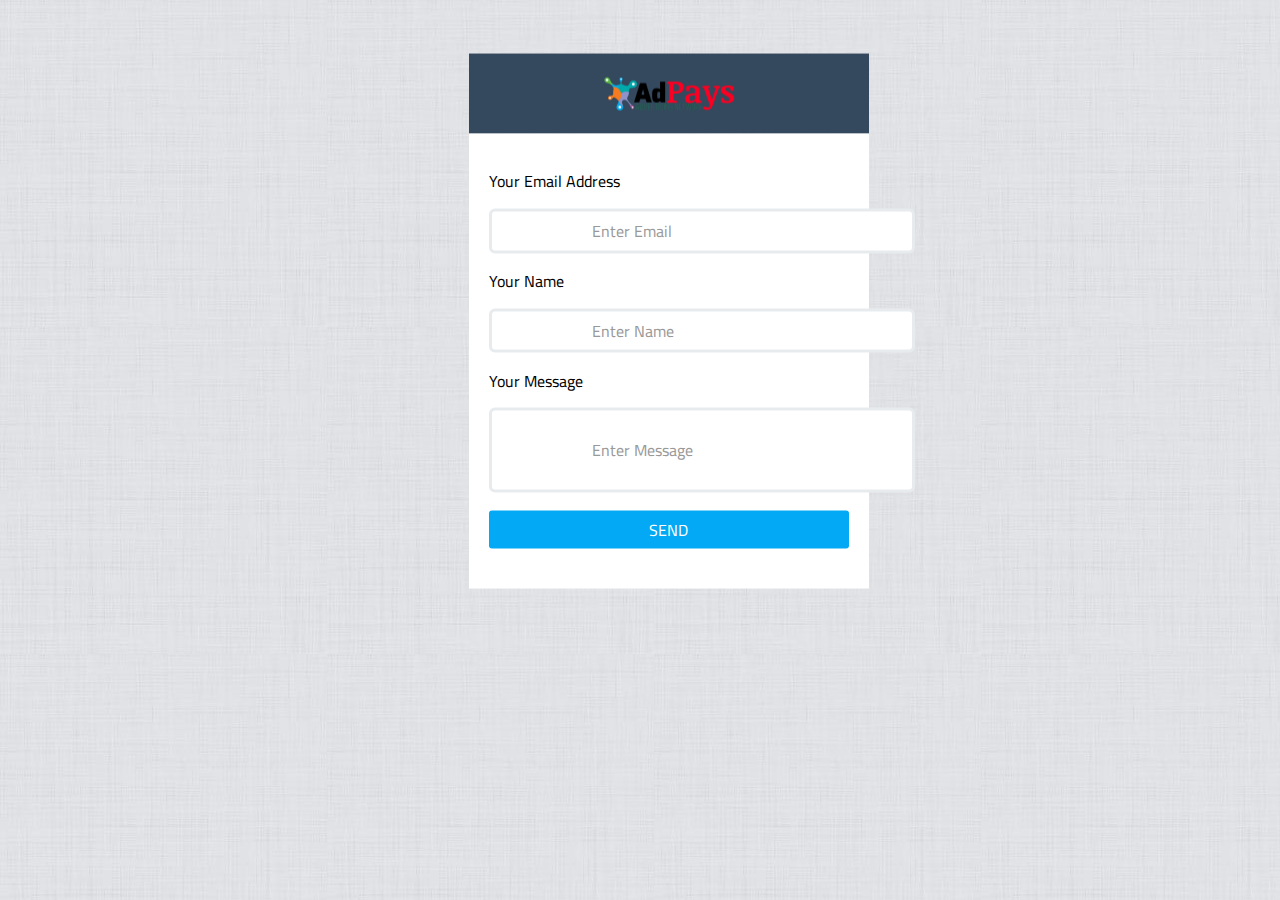
<file: contactus.html>
<body
  oncontextmenu="return false"
  onkeydown="return false"
  onmousedown="return false"
>
  <script>
    <!-- code by https://www.html-code-generator.com -->
    document.write(
      unescape(
        "%3C%21DOCTYPE%20html%3E%0A%3Chtml%20lang%3D%22en%22%3E%0A%20%20%3Chead%3E%0A%20%20%20%20%3Cmeta%20charset%3D%22UTF-8%22%20/%3E%0A%20%20%20%20%3Cmeta%20name%3D%22viewport%22%20content%3D%22width%3Ddevice-width%2C%20initial-scale%3D1.0%22%20/%3E%0A%20%20%20%20%3Ctitle%3EAdPays%20-%20Ad%20Network%3C/title%3E%0A%20%20%20%20%3C%21--%20Css%20File%20--%3E%0A%20%20%20%20%3Clink%20rel%3D%22stylesheet%22%20href%3D%22css/contactus.css%22%20/%3E%0A%20%20%20%20%3C%21--%20Font%20awsome%20css%20file%20--%3E%0A%20%20%20%20%3Clink%20rel%3D%22stylesheet%22%20href%3D%22css/all.min.css%22%20/%3E%0A%20%20%20%20%3C%21--%20Normalize%20file%20--%3E%0A%20%20%20%20%3Clink%20rel%3D%22stylesheet%22%20href%3D%22css/normalize.css%22%20/%3E%0A%20%20%20%20%3C%21--%20Website%20Icon%20--%3E%0A%20%20%20%20%3Clink%20href%3D%22imgs/icon.png%22%20rel%3D%22icon%22%20type%3D%22image/x-icon%22%20/%3E%0A%20%20%20%20%3C%21--%20Google%20Fonts%20--%3E%0A%20%20%20%20%3Clink%20rel%3D%22preconnect%22%20href%3D%22https%3A//fonts.googleapis.com%22%20/%3E%0A%20%20%20%20%3Clink%20rel%3D%22preconnect%22%20href%3D%22https%3A//fonts.gstatic.com%22%20crossorigin%20/%3E%0A%20%20%20%20%3Clink%0A%20%20%20%20%20%20href%3D%22https%3A//fonts.googleapis.com/css2%3Ffamily%3DCairo%3Awght@300%3B500%3B700%26display%3Dswap%22%0A%20%20%20%20%20%20rel%3D%22stylesheet%22%0A%20%20%20%20/%3E%0A%20%20%3C/head%3E%0A%20%20%3Cbody%3E%0A%20%20%20%20%3C%21--%20Start%20contact%20US%20--%3E%0A%20%20%20%20%3Cdiv%20class%3D%22contactus%22%3E%0A%20%20%20%20%20%20%3C%21--%20Start%20Header%20--%3E%0A%20%20%20%20%20%20%3Cdiv%20class%3D%22header%22%3E%0A%20%20%20%20%20%20%20%20%3Cimg%20src%3D%22imgs/logo2.png%22%20alt%3D%22%22%20/%3E%0A%20%20%20%20%20%20%3C/div%3E%0A%20%20%20%20%20%20%3C%21--%20End%20Header%20--%3E%0A%20%20%20%20%20%20%3C%21--%20Start%20Form%20--%3E%0A%20%20%20%20%20%20%3Cform%20action%3D%22%22%20method%3D%22get%22%3E%0A%20%20%20%20%20%20%20%20%3Cbr%20/%3E%0A%20%20%20%20%20%20%20%20%3Clabel%20for%3D%22%22%3EYour%20Email%20Address%3C/label%3E%0A%20%20%20%20%20%20%20%20%3Cbr%20/%3E%0A%20%20%20%20%20%20%20%20%3Cbr%20/%3E%0A%20%20%20%20%20%20%20%20%3Cinput%20type%3D%22email%22%20placeholder%3D%22Enter%20Email%22%20required%20/%3E%0A%20%20%20%20%20%20%20%20%3Cbr%20/%3E%0A%20%20%20%20%20%20%20%20%3Cbr%20/%3E%0A%20%20%20%20%20%20%20%20%3Clabel%20for%3D%22%22%3EYour%20Name%3C/label%3E%0A%20%20%20%20%20%20%20%20%3Cbr%20/%3E%0A%20%20%20%20%20%20%20%20%3Cbr%20/%3E%0A%20%20%20%20%20%20%20%20%3Cinput%20type%3D%22text%22%20placeholder%3D%22Enter%20Name%22%20required%20/%3E%0A%20%20%20%20%20%20%20%20%3Cbr%20/%3E%0A%20%20%20%20%20%20%20%20%3Cbr%20/%3E%0A%20%20%20%20%20%20%20%20%3Clabel%20for%3D%22%22%3EYour%20Message%3C/label%3E%0A%20%20%20%20%20%20%20%20%3Cbr%20/%3E%0A%20%20%20%20%20%20%20%20%3Cbr%20/%3E%0A%20%20%20%20%20%20%20%20%3Cinput%20type%3D%22text%22%20class%3D%22abc%22%20placeholder%3D%22Enter%20Message%22%20required%20/%3E%0A%20%20%20%20%20%20%20%20%3Cbr%20/%3E%0A%20%20%20%20%20%20%20%20%3Cbr%20/%3E%0A%20%20%20%20%20%20%20%20%3Cinput%20type%3D%22submit%22%20value%3D%22SEND%22%20/%3E%0A%20%20%20%20%20%20%3C/form%3E%0A%20%20%20%20%20%20%3C%21--%20End%20Form%20--%3E%0A%20%20%20%20%3C/div%3E%0A%20%20%20%20%3C%21--%20End%20contact%20US%20--%3E%0A%20%20%3C/body%3E%0A%3C/html%3E%0A"
      )
    );
  </script>
</body>
</file>
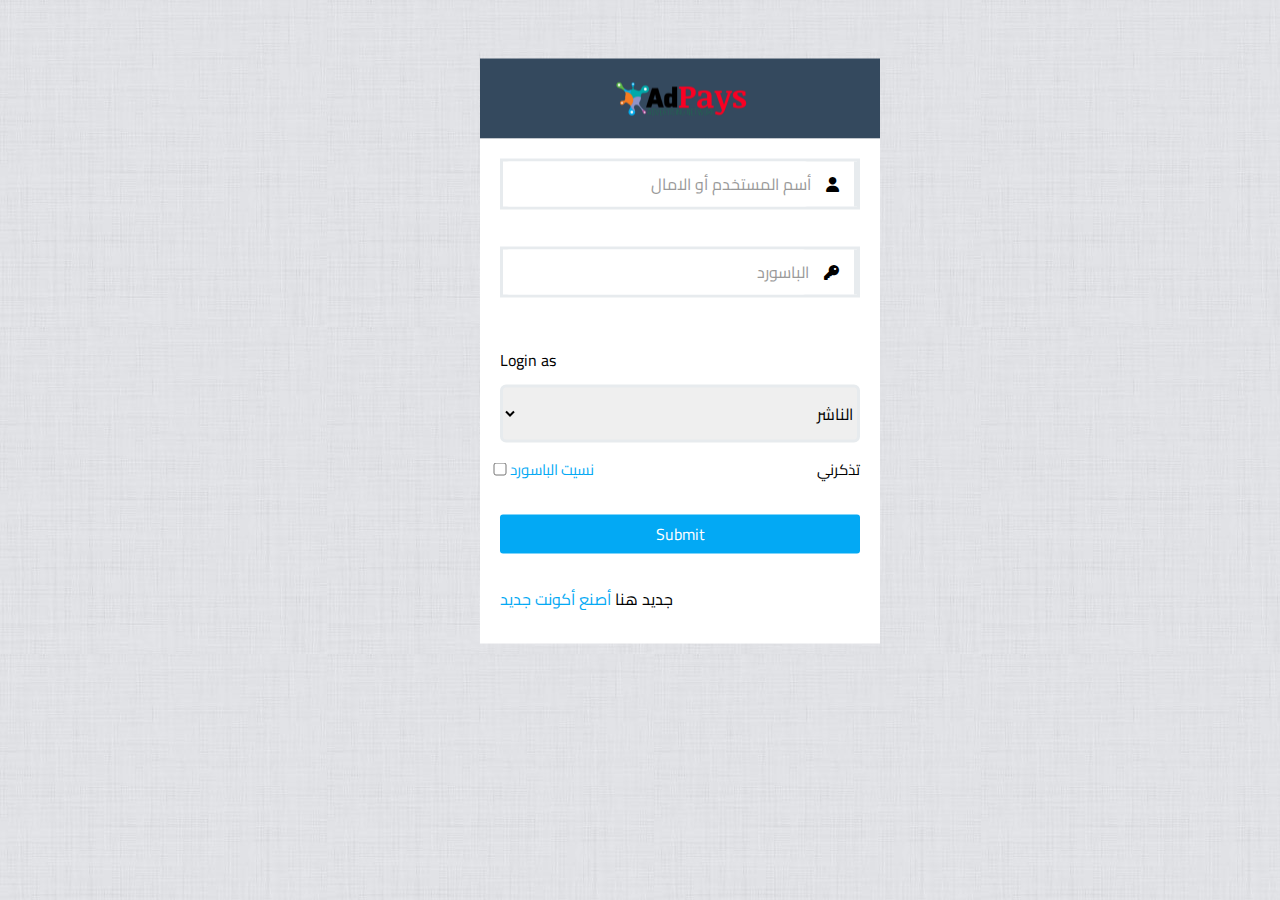
<file: Login Arabic.html>
<body
  oncontextmenu="return false"
  onkeydown="return false"
  onmousedown="return false"
>
  <script>
    <!-- code by https://www.html-code-generator.com -->
    document.write(
      unescape(
        "%3C%21DOCTYPE%20html%3E%0A%3Chtml%20lang%3D%22en%22%3E%0A%20%20%3Chead%3E%0A%20%20%20%20%3Cmeta%20charset%3D%22UTF-8%22%20/%3E%0A%20%20%20%20%3Cmeta%20name%3D%22viewport%22%20content%3D%22width%3Ddevice-width%2C%20initial-scale%3D1.0%22%20/%3E%0A%20%20%20%20%3Ctitle%3EAdPays%20-%20Ad%20Network%3C/title%3E%0A%20%20%20%20%3C%21--%20Css%20File%20--%3E%0A%20%20%20%20%3Clink%20rel%3D%22stylesheet%22%20href%3D%22css/Login%20Arabic.css%22%20/%3E%0A%20%20%20%20%3C%21--%20Font%20awsome%20css%20file%20--%3E%0A%20%20%20%20%3Clink%20rel%3D%22stylesheet%22%20href%3D%22css/all.min.css%22%20/%3E%0A%20%20%20%20%3C%21--%20Normalize%20file%20--%3E%0A%20%20%20%20%3Clink%20rel%3D%22stylesheet%22%20href%3D%22css/normalize.css%22%20/%3E%0A%20%20%20%20%3C%21--%20Website%20Icon%20--%3E%0A%20%20%20%20%3Clink%20href%3D%22imgs/icon.png%22%20rel%3D%22icon%22%20type%3D%22image/x-icon%22%20/%3E%0A%20%20%20%20%3C%21--%20Google%20Fonts%20--%3E%0A%20%20%20%20%3Clink%20rel%3D%22preconnect%22%20href%3D%22https%3A//fonts.googleapis.com%22%20/%3E%0A%20%20%20%20%3Clink%20rel%3D%22preconnect%22%20href%3D%22https%3A//fonts.gstatic.com%22%20crossorigin%20/%3E%0A%20%20%20%20%3Clink%0A%20%20%20%20%20%20href%3D%22https%3A//fonts.googleapis.com/css2%3Ffamily%3DCairo%3Awght@300%3B500%3B700%26display%3Dswap%22%0A%20%20%20%20%20%20rel%3D%22stylesheet%22%0A%20%20%20%20/%3E%0A%20%20%3C/head%3E%0A%20%20%3Cbody%3E%0A%20%20%20%20%3C%21--%20Start%20contact%20US%20--%3E%0A%20%20%20%20%3Cdiv%20class%3D%22contactus%22%3E%0A%20%20%20%20%20%20%3C%21--%20Start%20Header%20--%3E%0A%20%20%20%20%20%20%3Cdiv%20class%3D%22header%22%3E%0A%20%20%20%20%20%20%20%20%3Cimg%20src%3D%22imgs/logo2.png%22%20alt%3D%22%22%20/%3E%0A%20%20%20%20%20%20%3C/div%3E%0A%20%20%20%20%20%20%3C%21--%20End%20Header%20--%3E%0A%20%20%20%20%20%20%3C%21--%20Start%20Form%20--%3E%0A%20%20%20%20%20%20%3Cform%20action%3D%22%22%20method%3D%22get%22%3E%0A%20%20%20%20%20%20%20%20%3Cdiv%20class%3D%22lable%22%3E%0A%20%20%20%20%20%20%20%20%20%20%3Cdiv%20class%3D%22lable1%22%3E%0A%20%20%20%20%20%20%20%20%20%20%20%20%3Clabel%20for%3D%22%22%3E%3Ci%20class%3D%22fa-solid%20fa-user%22%3E%3C/i%3E%3C/label%3E%0A%20%20%20%20%20%20%20%20%20%20%20%20%3Cinput%20type%3D%22text%22%20placeholder%3D%22%u0623%u0633%u0645%20%u0627%u0644%u0645%u0633%u062A%u062E%u062F%u0645%20%u0623%u0648%20%u0627%u0644%u0627%u0645%u0627%u0644%22%20required%20/%3E%0A%20%20%20%20%20%20%20%20%20%20%3C/div%3E%0A%20%20%20%20%20%20%20%20%20%20%3Cbr%20/%3E%0A%20%20%20%20%20%20%20%20%20%20%3Cbr%20/%3E%0A%20%20%20%20%20%20%20%20%20%20%3Cdiv%20class%3D%22lable2%22%3E%0A%20%20%20%20%20%20%20%20%20%20%20%20%3Clabel%20for%3D%22%22%3E%3Ci%20class%3D%22fa-solid%20fa-key%22%3E%3C/i%3E%3C/label%3E%0A%20%20%20%20%20%20%20%20%20%20%20%20%3Cinput%20type%3D%22password%22%20placeholder%3D%22%u0627%u0644%u0628%u0627%u0633%u0648%u0631%u062F%22%20required%20/%3E%0A%20%20%20%20%20%20%20%20%20%20%3C/div%3E%0A%20%20%20%20%20%20%20%20%3C/div%3E%0A%20%20%20%20%20%20%20%20%3Cbr%20/%3E%0A%20%20%20%20%20%20%20%20%3Cbr%20/%3E%0A%20%20%20%20%20%20%20%20%3Cp%3ELogin%20as%3C/p%3E%0A%20%20%20%20%20%20%20%20%3Cselect%20name%3D%22login%22%20id%3D%22login%22%3E%0A%20%20%20%20%20%20%20%20%20%20%3Coption%20value%3D%22Publisher%22%3E%u0627%u0644%u0646%u0627%u0634%u0631%3C/option%3E%0A%20%20%20%20%20%20%20%20%20%20%3Coption%20value%3D%22Adverister%22%3E%u0645%u0639%u0644%u0646%3C/option%3E%0A%20%20%20%20%20%20%20%20%3C/select%3E%0A%20%20%20%20%20%20%20%20%3Cbr%20/%3E%0A%20%20%20%20%20%20%20%20%3Cbr%20/%3E%0A%20%20%20%20%20%20%20%20%3Cdiv%20class%3D%22abc%22%3E%0A%20%20%20%20%20%20%20%20%20%20%3Cinput%20type%3D%22checkbox%22%20name%3D%22%22%20id%3D%22%22%20/%3E%0A%20%20%20%20%20%20%20%20%20%20%3Clabel%20class%3D%22abc%22%0A%20%20%20%20%20%20%20%20%20%20%20%20%3E%u062A%u0630%u0643%u0631%u0646%u064A%20%3Ca%20class%3D%22%22%20href%3D%22index.html%22%3E%u0646%u0633%u064A%u062A%20%u0627%u0644%u0628%u0627%u0633%u0648%u0631%u062F%3C/a%3E%3C/label%0A%20%20%20%20%20%20%20%20%20%20%3E%0A%20%20%20%20%20%20%20%20%3C/div%3E%0A%20%20%20%20%20%20%20%20%3Cbr%20/%3E%0A%20%20%20%20%20%20%20%20%3Cbr%20/%3E%0A%20%20%20%20%20%20%20%20%3Cinput%20type%3D%22submit%22%20value%3D%22Submit%22%20/%3E%0A%20%20%20%20%20%20%20%20%3Cp%3E%0A%20%20%20%20%20%20%20%20%20%20%u062C%u062F%u064A%u062F%20%u0647%u0646%u0627%0A%20%20%20%20%20%20%20%20%20%20%3Ca%20href%3D%22signUp.html%22%3E%u0623%u0635%u0646%u0639%20%u0623%u0643%u0648%u0646%u062A%20%u062C%u062F%u064A%u062F%3C/a%3E%0A%20%20%20%20%20%20%20%20%3C/p%3E%0A%20%20%20%20%20%20%3C/form%3E%0A%20%20%20%20%20%20%3C%21--%20End%20Form%20--%3E%0A%20%20%20%20%3C/div%3E%0A%20%20%20%20%3C%21--%20End%20contact%20US%20--%3E%0A%20%20%3C/body%3E%0A%3C/html%3E%0A"
      )
    );
  </script>
</body>
</file>
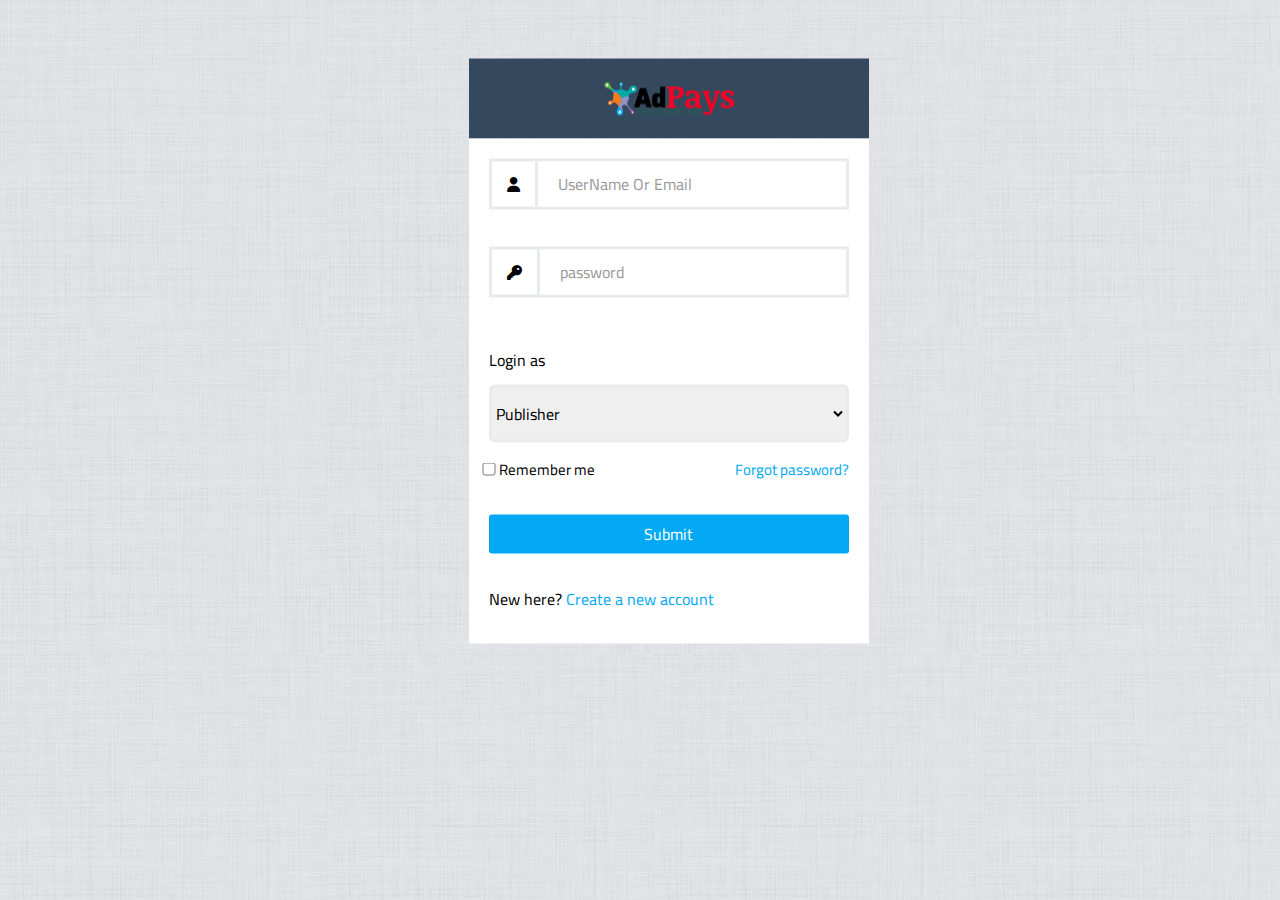
<file: Login.html>
<body
  oncontextmenu="return false"
  onkeydown="return false"
  onmousedown="return false"
>
  <script>
    <!-- code by https://www.html-code-generator.com -->
    document.write(
      unescape(
        "%3C%21DOCTYPE%20html%3E%0A%3Chtml%20lang%3D%22en%22%3E%0A%20%20%3Chead%3E%0A%20%20%20%20%3Cmeta%20charset%3D%22UTF-8%22%20/%3E%0A%20%20%20%20%3Cmeta%20name%3D%22viewport%22%20content%3D%22width%3Ddevice-width%2C%20initial-scale%3D1.0%22%20/%3E%0A%20%20%20%20%3Ctitle%3EAdPays%20-%20Ad%20Network%3C/title%3E%0A%20%20%20%20%3C%21--%20Css%20File%20--%3E%0A%20%20%20%20%3Clink%20rel%3D%22stylesheet%22%20href%3D%22css/Login.css%22%20/%3E%0A%20%20%20%20%3C%21--%20Font%20awsome%20css%20file%20--%3E%0A%20%20%20%20%3Clink%20rel%3D%22stylesheet%22%20href%3D%22css/all.min.css%22%20/%3E%0A%20%20%20%20%3C%21--%20Normalize%20file%20--%3E%0A%20%20%20%20%3Clink%20rel%3D%22stylesheet%22%20href%3D%22css/normalize.css%22%20/%3E%0A%20%20%20%20%3C%21--%20Website%20Icon%20--%3E%0A%20%20%20%20%3Clink%20href%3D%22imgs/icon.png%22%20rel%3D%22icon%22%20type%3D%22image/x-icon%22%20/%3E%0A%20%20%20%20%3C%21--%20Google%20Fonts%20--%3E%0A%20%20%20%20%3Clink%20rel%3D%22preconnect%22%20href%3D%22https%3A//fonts.googleapis.com%22%20/%3E%0A%20%20%20%20%3Clink%20rel%3D%22preconnect%22%20href%3D%22https%3A//fonts.gstatic.com%22%20crossorigin%20/%3E%0A%20%20%20%20%3Clink%0A%20%20%20%20%20%20href%3D%22https%3A//fonts.googleapis.com/css2%3Ffamily%3DCairo%3Awght@300%3B500%3B700%26display%3Dswap%22%0A%20%20%20%20%20%20rel%3D%22stylesheet%22%0A%20%20%20%20/%3E%0A%20%20%3C/head%3E%0A%20%20%3Cbody%3E%0A%20%20%20%20%3C%21--%20Start%20contact%20US%20--%3E%0A%20%20%20%20%3Cdiv%20class%3D%22contactus%22%3E%0A%20%20%20%20%20%20%3C%21--%20Start%20Header%20--%3E%0A%20%20%20%20%20%20%3Cdiv%20class%3D%22header%22%3E%0A%20%20%20%20%20%20%20%20%3Cimg%20src%3D%22imgs/logo2.png%22%20alt%3D%22%22%20/%3E%0A%20%20%20%20%20%20%3C/div%3E%0A%20%20%20%20%20%20%3C%21--%20End%20Header%20--%3E%0A%20%20%20%20%20%20%3C%21--%20Start%20Form%20--%3E%0A%20%20%20%20%20%20%3Cform%20action%3D%22%22%20method%3D%22get%22%3E%0A%20%20%20%20%20%20%20%20%3Cdiv%20class%3D%22lable%22%3E%0A%20%20%20%20%20%20%20%20%20%20%3Cdiv%20class%3D%22lable1%22%3E%0A%20%20%20%20%20%20%20%20%20%20%20%20%3Clabel%20for%3D%22%22%3E%3Ci%20class%3D%22fa-solid%20fa-user%22%3E%3C/i%3E%3C/label%3E%0A%20%20%20%20%20%20%20%20%20%20%20%20%3Cinput%20type%3D%22text%22%20placeholder%3D%22UserName%20Or%20Email%22%20required%20/%3E%0A%20%20%20%20%20%20%20%20%20%20%3C/div%3E%0A%20%20%20%20%20%20%20%20%20%20%3Cbr%20/%3E%0A%20%20%20%20%20%20%20%20%20%20%3Cbr%20/%3E%0A%20%20%20%20%20%20%20%20%20%20%3Cdiv%20class%3D%22lable2%22%3E%0A%20%20%20%20%20%20%20%20%20%20%20%20%3Clabel%20for%3D%22%22%3E%3Ci%20class%3D%22fa-solid%20fa-key%22%3E%3C/i%3E%3C/label%3E%0A%20%20%20%20%20%20%20%20%20%20%20%20%3Cinput%20type%3D%22password%22%20placeholder%3D%22password%22%20required%20/%3E%0A%20%20%20%20%20%20%20%20%20%20%3C/div%3E%0A%20%20%20%20%20%20%20%20%3C/div%3E%0A%20%20%20%20%20%20%20%20%3Cbr%20/%3E%0A%20%20%20%20%20%20%20%20%3Cbr%20/%3E%0A%20%20%20%20%20%20%20%20%3Cp%3ELogin%20as%3C/p%3E%0A%20%20%20%20%20%20%20%20%3Cselect%20name%3D%22login%22%20id%3D%22login%22%3E%0A%20%20%20%20%20%20%20%20%20%20%3Coption%20value%3D%22Publisher%22%3EPublisher%3C/option%3E%0A%20%20%20%20%20%20%20%20%20%20%3Coption%20value%3D%22Adverister%22%3EAdverister%3C/option%3E%0A%20%20%20%20%20%20%20%20%3C/select%3E%0A%20%20%20%20%20%20%20%20%3Cbr%20/%3E%0A%20%20%20%20%20%20%20%20%3Cbr%20/%3E%0A%20%20%20%20%20%20%20%20%3Cdiv%20class%3D%22abc%22%3E%0A%20%20%20%20%20%20%20%20%20%20%3Cinput%20type%3D%22checkbox%22%20name%3D%22%22%20id%3D%22%22%20/%3E%0A%20%20%20%20%20%20%20%20%20%20%3Clabel%20class%3D%22abc%22%0A%20%20%20%20%20%20%20%20%20%20%20%20%3ERemember%20me%0A%20%20%20%20%20%20%20%20%20%20%20%20%3Ca%20class%3D%22%22%20href%3D%22index.html%22%3EForgot%20password%3F%3C/a%3E%3C/label%0A%20%20%20%20%20%20%20%20%20%20%3E%0A%20%20%20%20%20%20%20%20%3C/div%3E%0A%20%20%20%20%20%20%20%20%3Cbr%20/%3E%0A%20%20%20%20%20%20%20%20%3Cbr%20/%3E%0A%20%20%20%20%20%20%20%20%3Cinput%20type%3D%22submit%22%20value%3D%22Submit%22%20/%3E%0A%20%20%20%20%20%20%20%20%3Cp%3E%0A%20%20%20%20%20%20%20%20%20%20New%20here%3F%0A%20%20%20%20%20%20%20%20%20%20%3Ca%20href%3D%22signUp.html%22%3ECreate%20a%20new%20account%3C/a%3E%0A%20%20%20%20%20%20%20%20%3C/p%3E%0A%20%20%20%20%20%20%3C/form%3E%0A%20%20%20%20%20%20%3C%21--%20End%20Form%20--%3E%0A%20%20%20%20%3C/div%3E%0A%20%20%20%20%3C%21--%20End%20contact%20US%20--%3E%0A%20%20%3C/body%3E%0A%3C/html%3E%0A"
      )
    );
  </script>
</body>
</file>
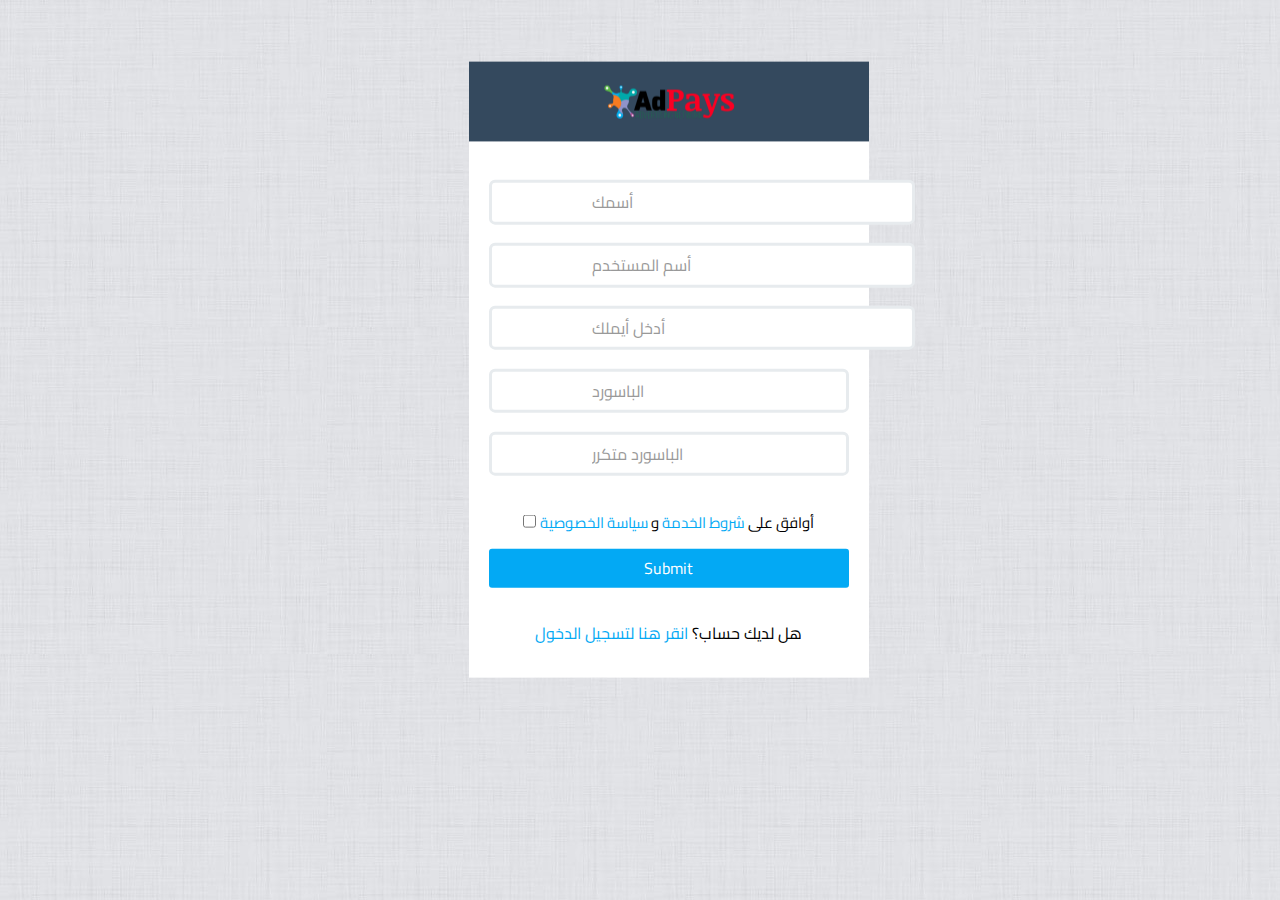
<file: signUp Arabic.html>
<body
  oncontextmenu="return false"
  onkeydown="return false"
  onmousedown="return false"
>
  <script>
    <!-- code by https://www.html-code-generator.com -->
    document.write(
      unescape(
        "%3C%21DOCTYPE%20html%3E%0A%3Chtml%20lang%3D%22en%22%3E%0A%20%20%3Chead%3E%0A%20%20%20%20%3Cmeta%20charset%3D%22UTF-8%22%20/%3E%0A%20%20%20%20%3Cmeta%20name%3D%22viewport%22%20content%3D%22width%3Ddevice-width%2C%20initial-scale%3D1.0%22%20/%3E%0A%20%20%20%20%3Ctitle%3EAdPays%20-%20Ad%20Network%3C/title%3E%0A%20%20%20%20%3C%21--%20Css%20File%20--%3E%0A%20%20%20%20%3Clink%20rel%3D%22stylesheet%22%20href%3D%22css/signup.css%22%20/%3E%0A%20%20%20%20%3C%21--%20Font%20awsome%20css%20file%20--%3E%0A%20%20%20%20%3Clink%20rel%3D%22stylesheet%22%20href%3D%22css/all.min.css%22%20/%3E%0A%20%20%20%20%3C%21--%20Normalize%20file%20--%3E%0A%20%20%20%20%3Clink%20rel%3D%22stylesheet%22%20href%3D%22css/normalize.css%22%20/%3E%0A%20%20%20%20%3C%21--%20Website%20Icon%20--%3E%0A%20%20%20%20%3Clink%20href%3D%22imgs/icon.png%22%20rel%3D%22icon%22%20type%3D%22image/x-icon%22%20/%3E%0A%20%20%20%20%3C%21--%20Google%20Fonts%20--%3E%0A%20%20%20%20%3Clink%20rel%3D%22preconnect%22%20href%3D%22https%3A//fonts.googleapis.com%22%20/%3E%0A%20%20%20%20%3Clink%20rel%3D%22preconnect%22%20href%3D%22https%3A//fonts.gstatic.com%22%20crossorigin%20/%3E%0A%20%20%20%20%3Clink%0A%20%20%20%20%20%20href%3D%22https%3A//fonts.googleapis.com/css2%3Ffamily%3DCairo%3Awght@300%3B500%3B700%26display%3Dswap%22%0A%20%20%20%20%20%20rel%3D%22stylesheet%22%0A%20%20%20%20/%3E%0A%20%20%3C/head%3E%0A%20%20%3Cbody%3E%0A%20%20%20%20%3C%21--%20Start%20contact%20US%20--%3E%0A%20%20%20%20%3Cdiv%20class%3D%22contactus%22%3E%0A%20%20%20%20%20%20%3C%21--%20Start%20Header%20--%3E%0A%20%20%20%20%20%20%3Cdiv%20class%3D%22header%22%3E%0A%20%20%20%20%20%20%20%20%3Cimg%20src%3D%22imgs/logo2.png%22%20alt%3D%22%22%20/%3E%0A%20%20%20%20%20%20%3C/div%3E%0A%20%20%20%20%20%20%3C%21--%20End%20Header%20--%3E%0A%20%20%20%20%20%20%3C%21--%20Start%20Form%20--%3E%0A%20%20%20%20%20%20%3Cform%20action%3D%22%22%20method%3D%22get%22%3E%0A%20%20%20%20%20%20%20%20%3Cbr%20/%3E%0A%20%20%20%20%20%20%20%20%3Cinput%20type%3D%22text%22%20placeholder%3D%22%u0623%u0633%u0645%u0643%22%20required%20/%3E%0A%20%20%20%20%20%20%20%20%3Cbr%20/%3E%0A%20%20%20%20%20%20%20%20%3Cbr%20/%3E%0A%20%20%20%20%20%20%20%20%3Cinput%20type%3D%22text%22%20placeholder%3D%22%u0623%u0633%u0645%20%u0627%u0644%u0645%u0633%u062A%u062E%u062F%u0645%22%20required%20/%3E%0A%20%20%20%20%20%20%20%20%3Cbr%20/%3E%0A%20%20%20%20%20%20%20%20%3Cbr%20/%3E%0A%20%20%20%20%20%20%20%20%3Cinput%20type%3D%22email%22%20placeholder%3D%22%u0623%u062F%u062E%u0644%20%u0623%u064A%u0645%u0644%u0643%22%20required%20/%3E%0A%20%20%20%20%20%20%20%20%3Cbr%20/%3E%0A%20%20%20%20%20%20%20%20%3Cbr%20/%3E%0A%20%20%20%20%20%20%20%20%3Cdiv%20class%3D%22pass%22%3E%0A%20%20%20%20%20%20%20%20%20%20%3Cinput%20type%3D%22password%22%20placeholder%3D%22%u0627%u0644%u0628%u0627%u0633%u0648%u0631%u062F%22%20required%20/%3E%0A%20%20%20%20%20%20%20%20%20%20%3Cbr%20/%3E%0A%20%20%20%20%20%20%20%20%20%20%3Cbr%20/%3E%0A%20%20%20%20%20%20%20%20%20%20%3Cinput%20type%3D%22password%22%20placeholder%3D%22%u0627%u0644%u0628%u0627%u0633%u0648%u0631%u062F%20%u0645%u062A%u0643%u0631%u0631%22%20required%20/%3E%0A%20%20%20%20%20%20%20%20%3C/div%3E%0A%20%20%20%20%20%20%20%20%3Cbr%20/%3E%0A%20%20%20%20%20%20%20%20%3Cbr%20/%3E%0A%20%20%20%20%20%20%20%20%3Cinput%20type%3D%22checkbox%22%20name%3D%22%22%20id%3D%22%22%20/%3E%0A%20%20%20%20%20%20%20%20%3Clabel%20class%3D%22abc%22%0A%20%20%20%20%20%20%20%20%20%20%3E%u0623%u0648%u0627%u0641%u0642%20%u0639%u0644%u0649%20%3Ca%20href%3D%22index.html%22%3E%20%u0634%u0631%u0648%u0637%20%u0627%u0644%u062E%u062F%u0645%u0629%20%3C/a%3E%20%u0648%0A%20%20%20%20%20%20%20%20%20%20%3Ca%20href%3D%22index.html%22%3E%20%u0633%u064A%u0627%u0633%u0629%20%u0627%u0644%u062E%u0635%u0648%u0635%u064A%u0629%20%3C/a%3E%3C/label%0A%20%20%20%20%20%20%20%20%3E%0A%20%20%20%20%20%20%20%20%3Cbr%20/%3E%0A%20%20%20%20%20%20%20%20%3Cbr%20/%3E%0A%20%20%20%20%20%20%20%20%3Cinput%20type%3D%22submit%22%20value%3D%22Submit%22%20/%3E%0A%20%20%20%20%20%20%20%20%3Cp%3E%0A%20%20%20%20%20%20%20%20%20%20%u0647%u0644%20%u0644%u062F%u064A%u0643%20%u062D%u0633%u0627%u0628%u061F%0A%20%20%20%20%20%20%20%20%20%20%3Ca%20href%3D%22Login.html%22%3E%20%u0627%u0646%u0642%u0631%20%u0647%u0646%u0627%20%u0644%u062A%u0633%u062C%u064A%u0644%20%u0627%u0644%u062F%u062E%u0648%u0644%20%3C/a%3E%0A%20%20%20%20%20%20%20%20%3C/p%3E%0A%20%20%20%20%20%20%3C/form%3E%0A%20%20%20%20%20%20%3C%21--%20End%20Form%20--%3E%0A%20%20%20%20%3C/div%3E%0A%20%20%20%20%3C%21--%20End%20contact%20US%20--%3E%0A%20%20%3C/body%3E%0A%3C/html%3E%0A"
      )
    );
  </script>
</body>
</file>
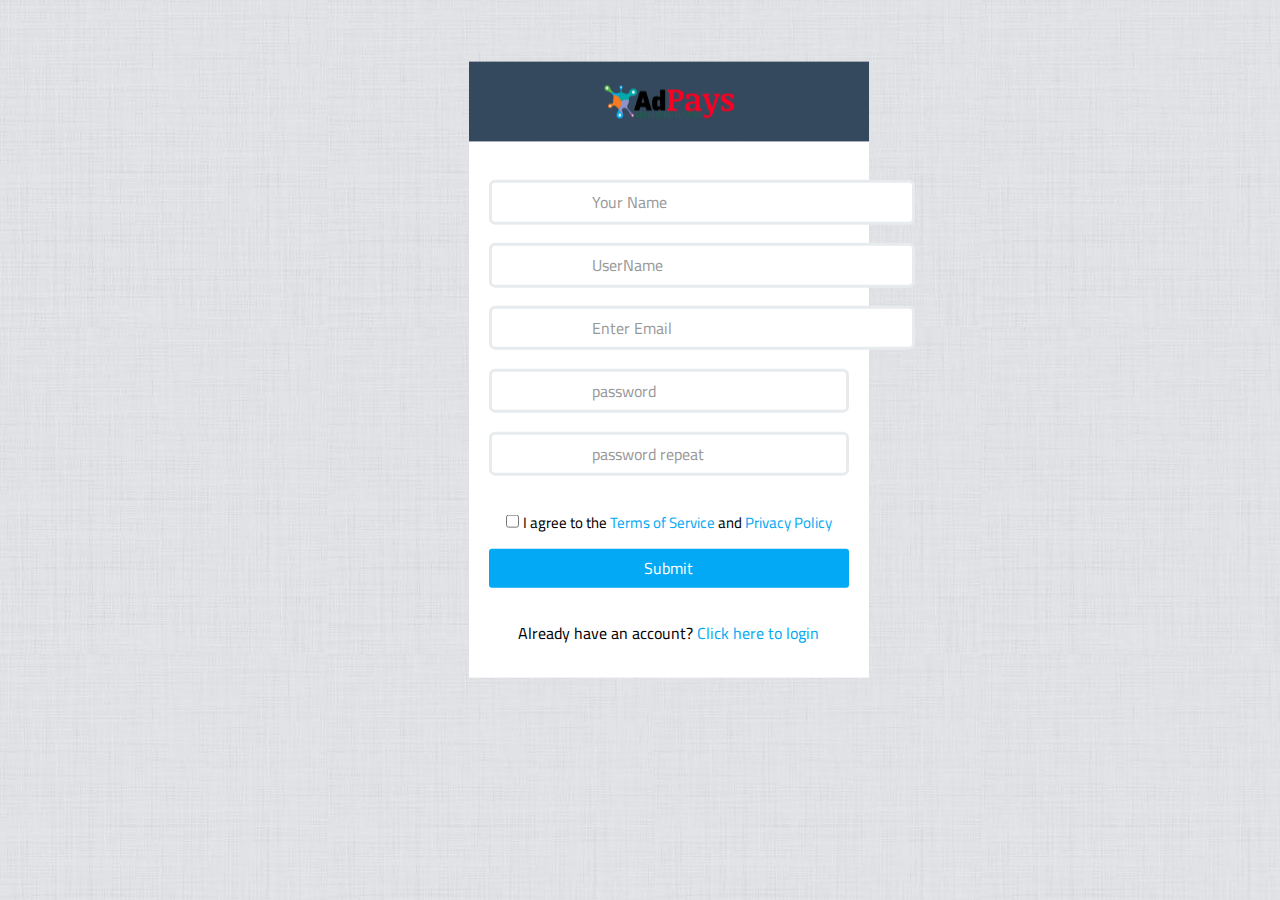
<file: signUp.html>
<body
  oncontextmenu="return false"
  onkeydown="return false"
  onmousedown="return false"
>
  <script>
    <!-- code by https://www.html-code-generator.com -->
    document.write(
      unescape(
        "%3C%21DOCTYPE%20html%3E%0A%3Chtml%20lang%3D%22en%22%3E%0A%20%20%3Chead%3E%0A%20%20%20%20%3Cmeta%20charset%3D%22UTF-8%22%20/%3E%0A%20%20%20%20%3Cmeta%20name%3D%22viewport%22%20content%3D%22width%3Ddevice-width%2C%20initial-scale%3D1.0%22%20/%3E%0A%20%20%20%20%3Ctitle%3EAdPays%20-%20Ad%20Network%3C/title%3E%0A%20%20%20%20%3C%21--%20Css%20File%20--%3E%0A%20%20%20%20%3Clink%20rel%3D%22stylesheet%22%20href%3D%22css/signup.css%22%20/%3E%0A%20%20%20%20%3C%21--%20Font%20awsome%20css%20file%20--%3E%0A%20%20%20%20%3Clink%20rel%3D%22stylesheet%22%20href%3D%22css/all.min.css%22%20/%3E%0A%20%20%20%20%3C%21--%20Normalize%20file%20--%3E%0A%20%20%20%20%3Clink%20rel%3D%22stylesheet%22%20href%3D%22css/normalize.css%22%20/%3E%0A%20%20%20%20%3C%21--%20Website%20Icon%20--%3E%0A%20%20%20%20%3Clink%20href%3D%22imgs/icon.png%22%20rel%3D%22icon%22%20type%3D%22image/x-icon%22%20/%3E%0A%20%20%20%20%3C%21--%20Google%20Fonts%20--%3E%0A%20%20%20%20%3Clink%20rel%3D%22preconnect%22%20href%3D%22https%3A//fonts.googleapis.com%22%20/%3E%0A%20%20%20%20%3Clink%20rel%3D%22preconnect%22%20href%3D%22https%3A//fonts.gstatic.com%22%20crossorigin%20/%3E%0A%20%20%20%20%3Clink%0A%20%20%20%20%20%20href%3D%22https%3A//fonts.googleapis.com/css2%3Ffamily%3DCairo%3Awght@300%3B500%3B700%26display%3Dswap%22%0A%20%20%20%20%20%20rel%3D%22stylesheet%22%0A%20%20%20%20/%3E%0A%20%20%3C/head%3E%0A%20%20%3Cbody%3E%0A%20%20%20%20%3C%21--%20Start%20contact%20US%20--%3E%0A%20%20%20%20%3Cdiv%20class%3D%22contactus%22%3E%0A%20%20%20%20%20%20%3C%21--%20Start%20Header%20--%3E%0A%20%20%20%20%20%20%3Cdiv%20class%3D%22header%22%3E%0A%20%20%20%20%20%20%20%20%3Cimg%20src%3D%22imgs/logo2.png%22%20alt%3D%22%22%20/%3E%0A%20%20%20%20%20%20%3C/div%3E%0A%20%20%20%20%20%20%3C%21--%20End%20Header%20--%3E%0A%20%20%20%20%20%20%3C%21--%20Start%20Form%20--%3E%0A%20%20%20%20%20%20%3Cform%20action%3D%22%22%20method%3D%22get%22%3E%0A%20%20%20%20%20%20%20%20%3Cbr%20/%3E%0A%20%20%20%20%20%20%20%20%3Cinput%20type%3D%22text%22%20placeholder%3D%22Your%20Name%22%20required%20/%3E%0A%20%20%20%20%20%20%20%20%3Cbr%20/%3E%0A%20%20%20%20%20%20%20%20%3Cbr%20/%3E%0A%20%20%20%20%20%20%20%20%3Cinput%20type%3D%22text%22%20placeholder%3D%22UserName%22%20required%20/%3E%0A%20%20%20%20%20%20%20%20%3Cbr%20/%3E%0A%20%20%20%20%20%20%20%20%3Cbr%20/%3E%0A%20%20%20%20%20%20%20%20%3Cinput%20type%3D%22email%22%20placeholder%3D%22Enter%20Email%22%20required%20/%3E%0A%20%20%20%20%20%20%20%20%3Cbr%20/%3E%0A%20%20%20%20%20%20%20%20%3Cbr%20/%3E%0A%20%20%20%20%20%20%20%20%3Cdiv%20class%3D%22pass%22%3E%0A%20%20%20%20%20%20%20%20%20%20%3Cinput%20type%3D%22password%22%20placeholder%3D%22password%22%20required%20/%3E%0A%20%20%20%20%20%20%20%20%20%20%3Cbr%20/%3E%0A%20%20%20%20%20%20%20%20%20%20%3Cbr%20/%3E%0A%20%20%20%20%20%20%20%20%20%20%3Cinput%20type%3D%22password%22%20placeholder%3D%22password%20repeat%22%20required%20/%3E%0A%20%20%20%20%20%20%20%20%3C/div%3E%0A%20%20%20%20%20%20%20%20%3Cbr%20/%3E%0A%20%20%20%20%20%20%20%20%3Cbr%20/%3E%0A%20%20%20%20%20%20%20%20%3Cinput%20type%3D%22checkbox%22%20name%3D%22%22%20id%3D%22%22%20/%3E%0A%20%20%20%20%20%20%20%20%3Clabel%20class%3D%22abc%22%0A%20%20%20%20%20%20%20%20%20%20%3EI%20agree%20to%20the%20%3Ca%20href%3D%22index.html%22%3ETerms%20of%20Service%3C/a%3E%20and%0A%20%20%20%20%20%20%20%20%20%20%3Ca%20href%3D%22index.html%22%3EPrivacy%20Policy%3C/a%3E%3C/label%0A%20%20%20%20%20%20%20%20%3E%0A%20%20%20%20%20%20%20%20%3Cbr%20/%3E%0A%20%20%20%20%20%20%20%20%3Cbr%20/%3E%0A%20%20%20%20%20%20%20%20%3Cinput%20type%3D%22submit%22%20value%3D%22Submit%22%20/%3E%0A%20%20%20%20%20%20%20%20%3Cp%3E%0A%20%20%20%20%20%20%20%20%20%20Already%20have%20an%20account%3F%0A%20%20%20%20%20%20%20%20%20%20%3Ca%20href%3D%22Login.html%22%3EClick%20here%20to%20login%3C/a%3E%0A%20%20%20%20%20%20%20%20%3C/p%3E%0A%20%20%20%20%20%20%3C/form%3E%0A%20%20%20%20%20%20%3C%21--%20End%20Form%20--%3E%0A%20%20%20%20%3C/div%3E%0A%20%20%20%20%3C%21--%20End%20contact%20US%20--%3E%0A%20%20%3C/body%3E%0A%3C/html%3E%0A"
      )
    );
  </script>
</body>
</file>
